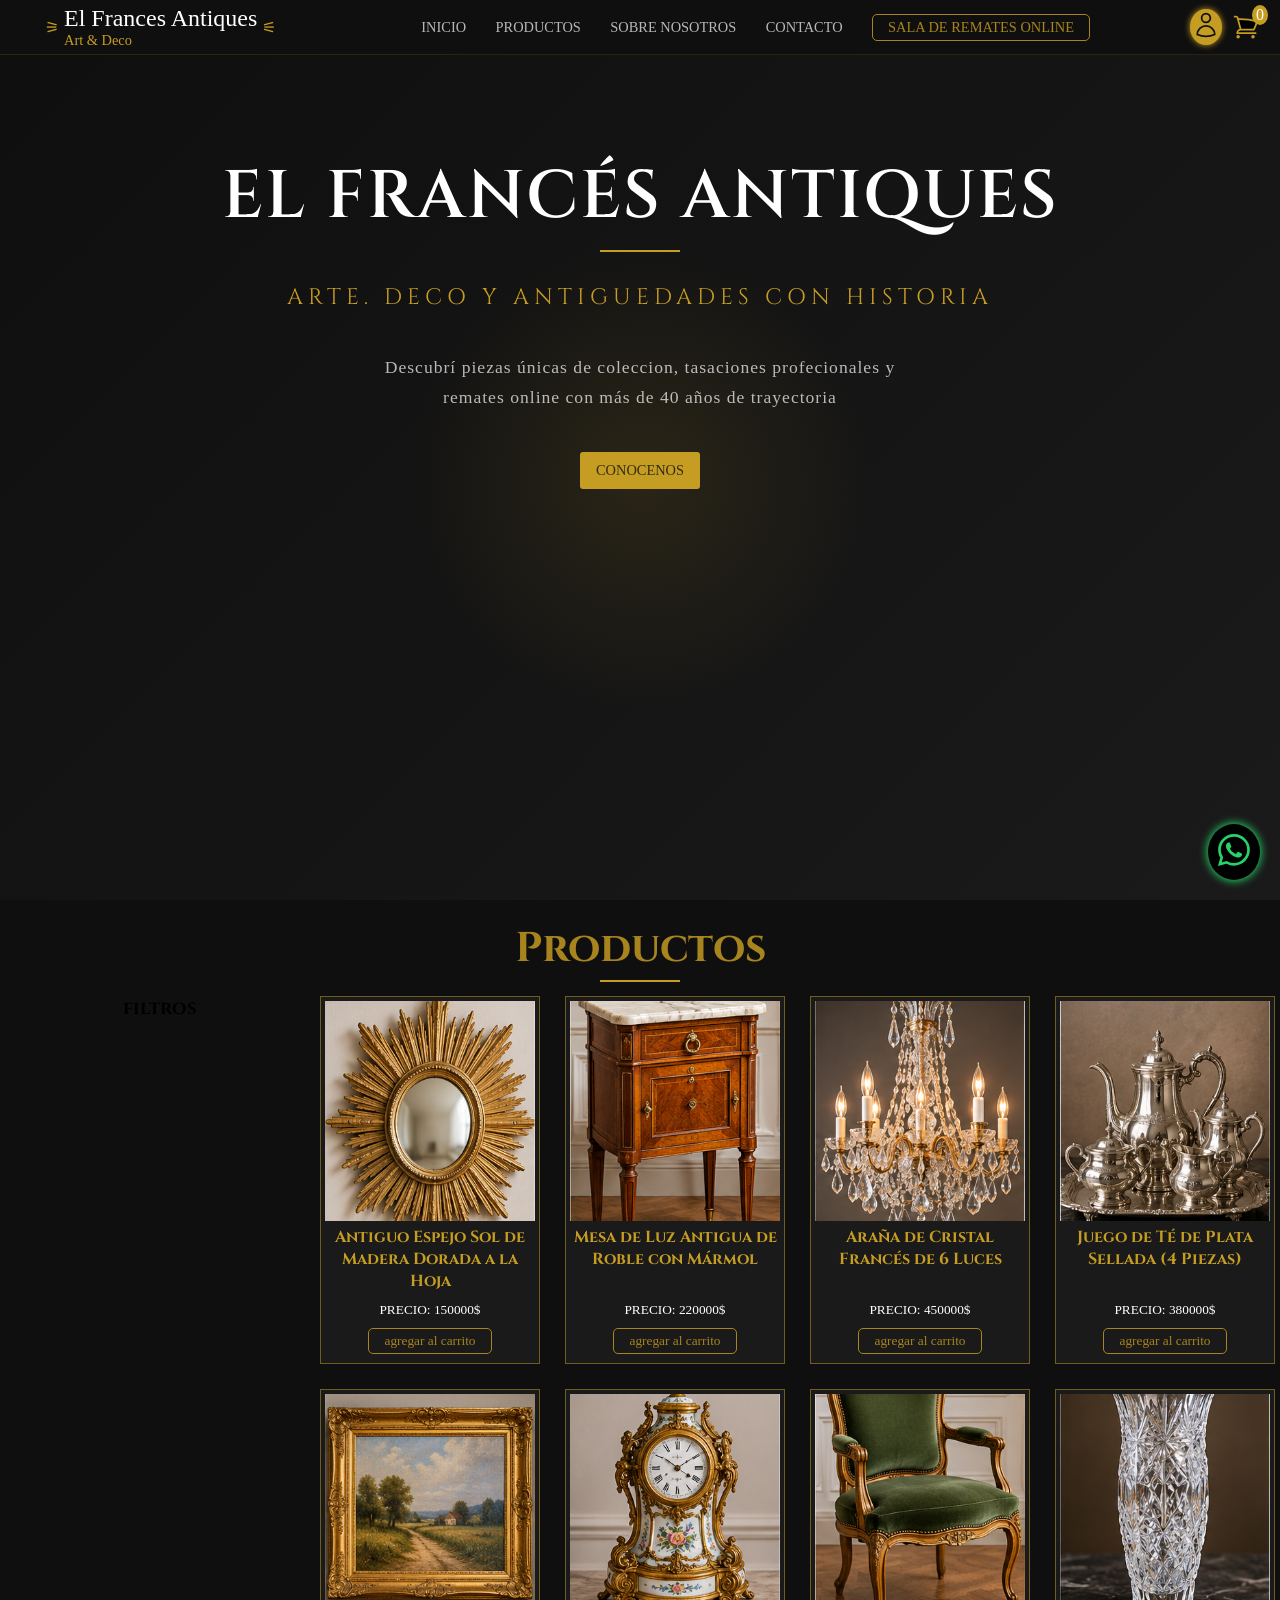
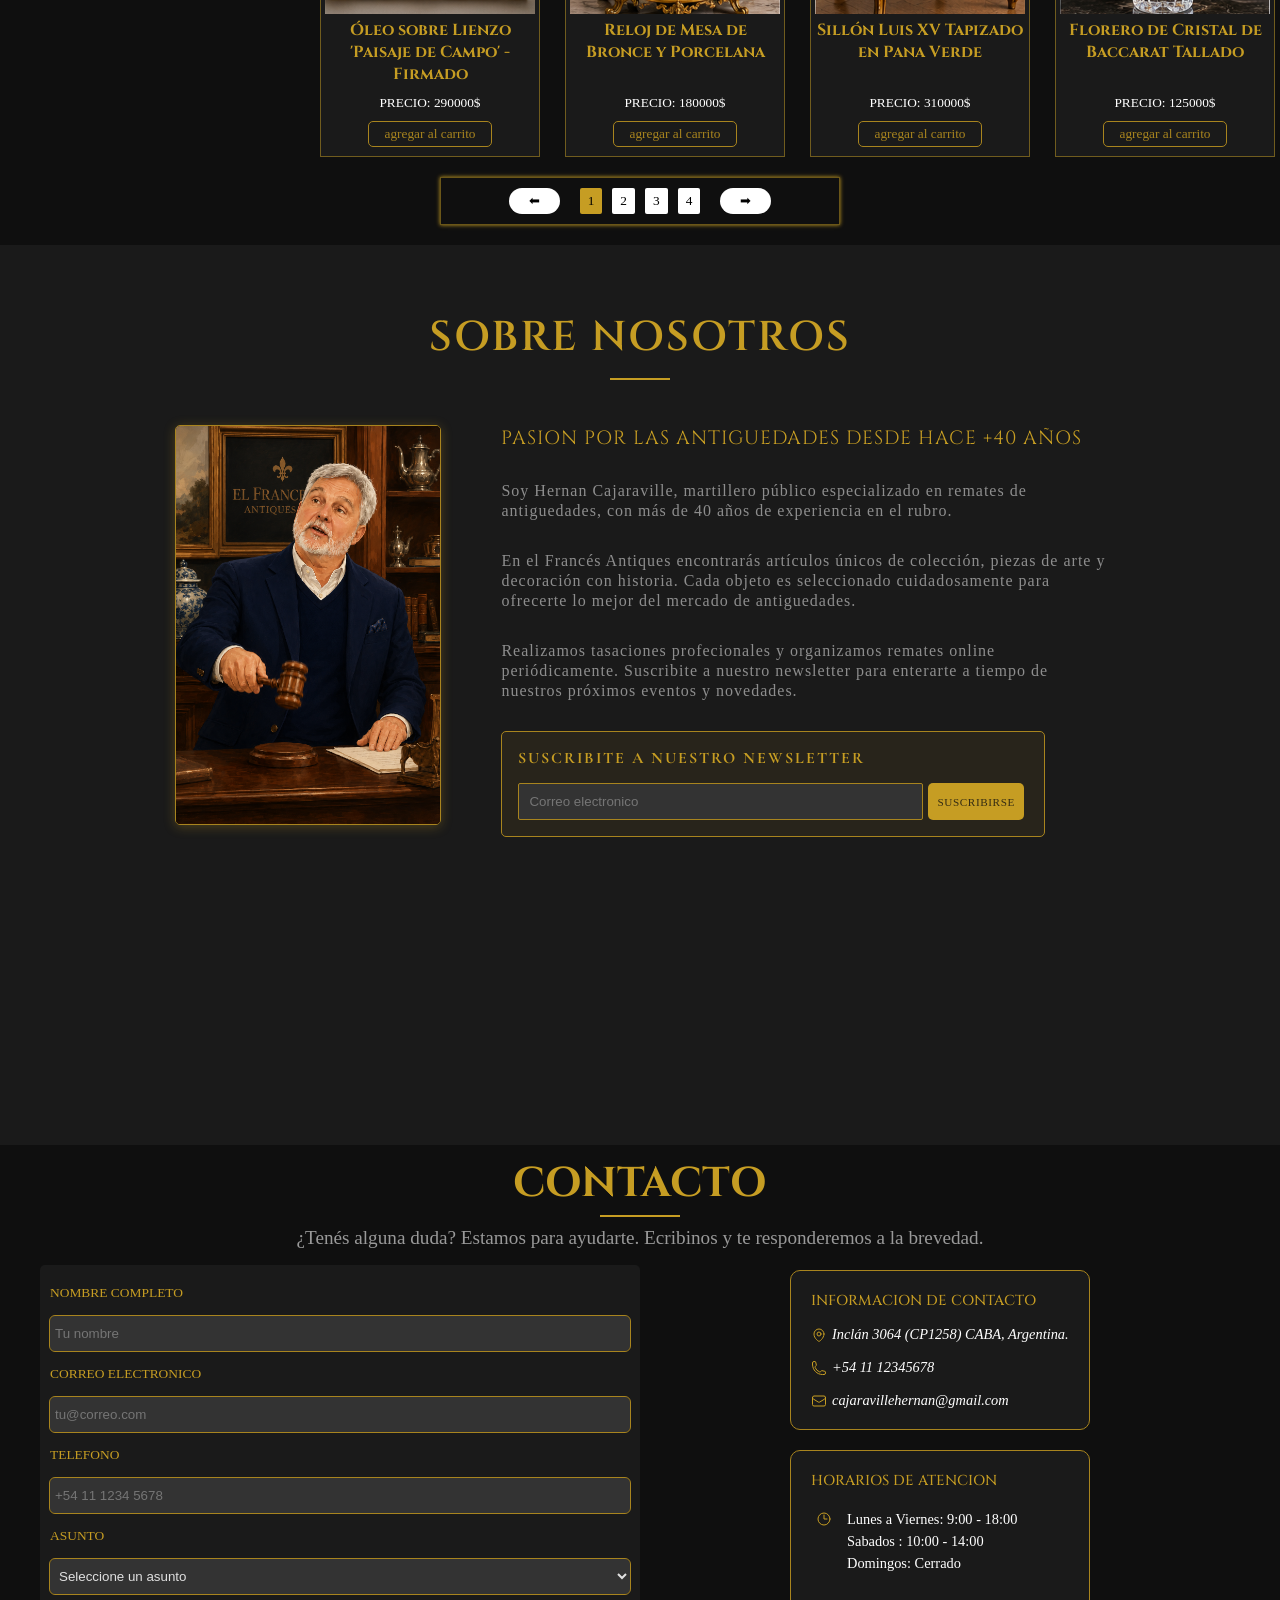
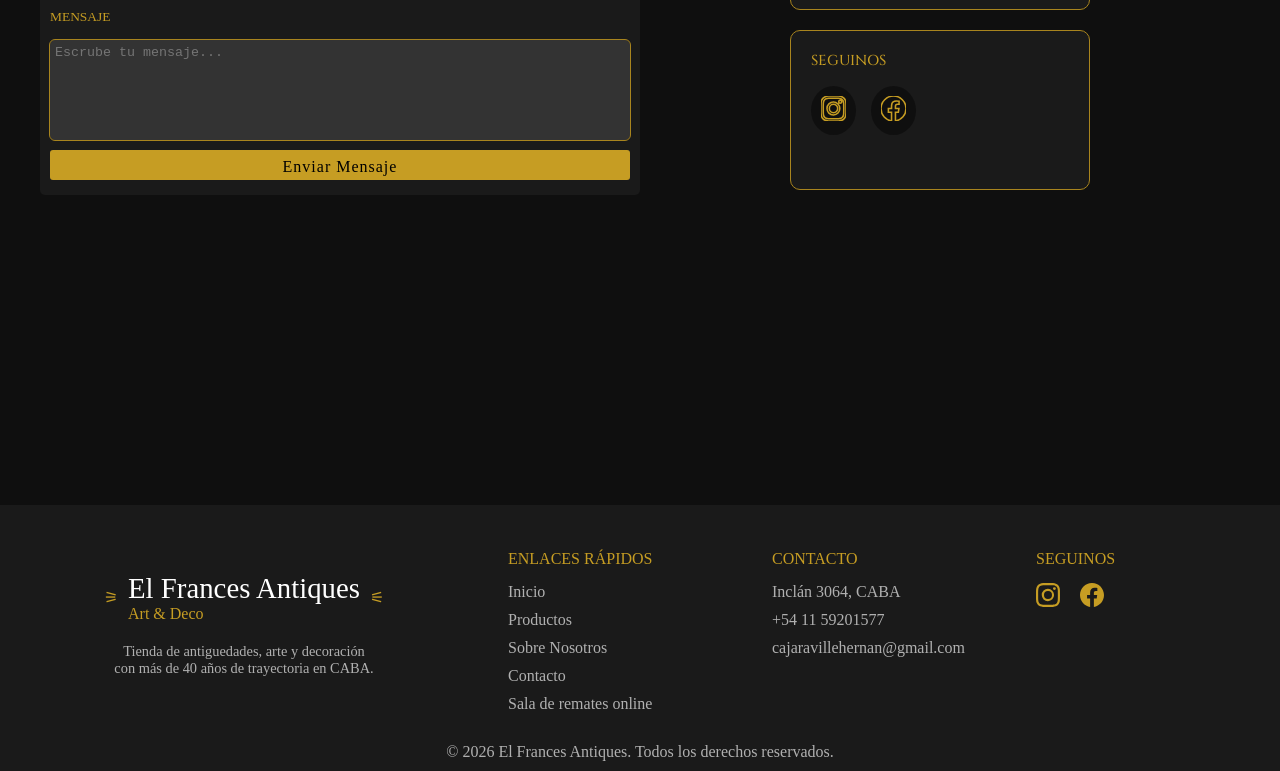
<file: index.html>
<!doctype html>
<html lang="es">

<head>
  <meta charset="UTF-8" />
  <meta name="viewport" content="width=device-width, initial-scale=1.0" />
  <link rel="icon" type="image/png" href="./img/faviconSubastas32x32.png">
  <link rel="stylesheet" href="./css/style.css" />
  <title>El Frances Antiques || Art & Deco</title>
</head>

<body>
  <header class="header-nav">
    <div class="header">
      <span class="header__logo-icon">&#9886;</span>
      <div class="header__logo-text">
        <a class="header_logo-link" href="">
          <span class="header__logo-title">El Frances Antiques</span>
          <span class="header__logo-subtitle">Art & Deco</span>
        </a>
      </div>
      <span class="header__logo-icon">&#9887;</span>
    </div>
    <nav class="navbar">
      <ul class="navbar__lista">
        <a href="#hero">
          <li class="navbar__link">INICIO</li>
        </a>
        <a href="#productos">
          <li class="navbar__link">PRODUCTOS</li>
        </a>
        <a href="#nosotros">
          <li class="navbar__link">SOBRE NOSOTROS</li>
        </a>
        <a href="#contacto">
          <li class="navbar__link">CONTACTO</li>
        </a>
        <a id="is-admin" class="is-admin" href="./pages/admin.html">
          <li class="navbar__link">ADMIN</li>
        </a>
        <a href="https://elfrancesantiques.com.ar/sistema/app_Login/" target="_blank" rel="noreferrer noopener">
          <li class="navbar__link navbar__link--remate">
            SALA DE REMATES ONLINE
          </li>
        </a>
      </ul>
    </nav>
    <div id="login"
      style="display: flex; flex-direction: column; align-items: center; justify-content: center; margin-right: 10px;">
      <div id="user_log-icon" title="iniciar sesion"
        style="background-color: #c69d23; border-radius: 50%; padding: 2px; box-shadow: 0 0 6px 0 #c69d23; cursor: pointer;">
        <svg xmlns="http://www.w3.org/2000/svg" fill="none" viewBox="0 0 24 24" width="28px" heigth="28px"
          stroke-width="1.5" stroke="#111111" class="size-6">
          <path stroke-linecap="round" stroke-linejoin="round"
            d="M15.75 6a3.75 3.75 0 1 1-7.5 0 3.75 3.75 0 0 1 7.5 0ZM4.501 20.118a7.5 7.5 0 0 1 14.998 0A17.933 17.933 0 0 1 12 21.75c-2.676 0-5.216-.584-7.499-1.632Z" />
        </svg>
      </div>
      <span id="user_name"
        style="text-transform: uppercase; font-size: 0.65rem; letter-spacing: 1.2px; color: #c69d23;"></span>
      <button class="btn__logOut is-logged" title="Cerrar Sesion">Cerrar Sesion</button>
    </div>
    <div
      style="position: relative; margin-right: 20px; display: flex; justify-content: center; align-items: center; cursor: pointer;">
      <svg xmlns="http://www.w3.org/2000/svg" fill="#000" viewBox="0 0 24 24" stroke-width="1.5" width="28px"
        heigth="28px" stroke="#c69d23" class="size-6">
        <path stroke-linecap="round" stroke-linejoin="round"
          d="M2.25 3h1.386c.51 0 .955.343 1.087.835l.383 1.437M7.5 14.25a3 3 0 0 0-3 3h15.75m-12.75-3h11.218c1.121-2.3 2.1-4.684 2.924-7.138a60.114 60.114 0 0 0-16.536-1.84M7.5 14.25 5.106 5.272M6 20.25a.75.75 0 1 1-1.5 0 .75.75 0 0 1 1.5 0Zm12.75 0a.75.75 0 1 1-1.5 0 .75.75 0 0 1 1.5 0Z" />
      </svg>
      <span id="cuantity__products"
        style="position: absolute; top: -8px; right: -8px; background-color: #c69d23; border-radius: 50%; padding: 1px 4px;">0</span>
    </div>
    <div class="header__menu-container">
      <svg xmlns="http://www.w3.org/2000/svg" fill="none" viewBox="0 0 24 24" stroke-width="1.5" height="25px"
        stroke="#c69d23" class="size-6">
        <path stroke-linecap="round" stroke-linejoin="round"
          d="M3.75 5.25h16.5m-16.5 4.5h16.5m-16.5 4.5h16.5m-16.5 4.5h16.5" />
      </svg>
    </div>
  </header>
  <main>
    <div id="log_contain" class="login__blur">
      <div class="login__modal">
        <form class="log__form" action="">
          <label class="log_title" for="log-email">Email</label>
          <input class="log__input" name="log-email" id="log-email" type="email" required>
          <label class="log_title" for="log-password">Contraseña</label>
          <input class="log__input" name="log-password" id="log-password" type="password" required>
          <button id="login_btn" class="log__btn" type="submit">iniciar sesion</button>
          <div style="text-align: center; margin-top: 10px; font-size: 0.8rem;">
            <span>Todavia no te registraste?</span>
            <a href="/index.html" style="color: #c69d23; text-decoration: underline; cursor: pointer;">Registrarse!</a>
          </div>
        </form>
      </div>
    </div>
    <aside class="logo__wpp">
      <a href="https://wa.me/+91150169566?text=Hola%20Hernan%20tengo%20una%20consulta!" target="_blank"
        rel="noopener noreferrer">
        <svg xmlns="http://www.w3.org/2000/svg" width="32" height="32" fill="#25D366" class="bi bi-whatsapp"
          viewBox="0 0 16 16">
          <path
            d="M13.601 2.326A7.85 7.85 0 0 0 7.994 0C3.627 0 .068 3.558.064 7.926c0 1.399.366 2.76 1.057 3.965L0 16l4.204-1.102a7.9 7.9 0 0 0 3.79.965h.004c4.368 0 7.926-3.558 7.93-7.93A7.9 7.9 0 0 0 13.6 2.326zM7.994 14.521a6.6 6.6 0 0 1-3.356-.92l-.24-.144-2.494.654.666-2.433-.156-.251a6.56 6.56 0 0 1-1.007-3.505c0-3.626 2.957-6.584 6.591-6.584a6.56 6.56 0 0 1 4.66 1.931 6.56 6.56 0 0 1 1.928 4.66c-.004 3.639-2.961 6.592-6.592 6.592m3.615-4.934c-.197-.099-1.17-.578-1.353-.646-.182-.065-.315-.099-.445.099-.133.197-.513.646-.627.775-.114.133-.232.148-.43.05-.197-.1-.836-.308-1.592-.985-.59-.525-.985-1.175-1.103-1.372-.114-.198-.011-.304.088-.403.087-.088.197-.232.296-.346.1-.114.133-.198.198-.33.065-.134.034-.248-.015-.347-.05-.099-.445-1.076-.612-1.47-.16-.389-.323-.335-.445-.34-.114-.007-.247-.007-.38-.007a.73.73 0 0 0-.529.247c-.182.198-.691.677-.691 1.654s.71 1.916.81 2.049c.098.133 1.394 2.132 3.383 2.992.47.205.84.326 1.129.418.475.152.904.129 1.246.08.38-.058 1.171-.48 1.338-.943.164-.464.164-.86.114-.943-.049-.084-.182-.133-.38-.232" />
        </svg>
      </a>
    </aside>
    <section id="hero" class="hero">
      <div>
        <h1 class="hero__title">EL FRANCÉS ANTIQUES</h1>
      </div>
      <h2 class="hero__sub-title">ARTE. DECO Y ANTIGUEDADES CON HISTORIA</h2>
      <div class="hero__parrafo-container">
        <p>Descubrí piezas únicas de coleccion, tasaciones profecionales y</p>
        <p>remates online con más de 40 años de trayectoria</p>
      </div>
      <a href="#nosotros">
        <button class="hero__btn">CONOCENOS</button>
      </a>
    </section>
    <section id="productos" class="section__productos">
      <h2 class="section__title">Productos</h2>
      <div class="container">
        <aside class="filtros">
          <div class="filtros__card">
            <h3>filtros</h3>
          </div>
        </aside>
        <div id="productos_container" class="productos__container">


        </div>
      </div>
      <div class="paginacion__container">
        <div class="paginacion">
          <button class="btn__paginacion" id="prev">⬅</button>
          <div class="btn__number-container" id="number__pagination">

          </div>
          <button class="btn__paginacion" id="next">➡</button>
        </div>
      </div>
    </section>
    <section id="nosotros" class="nosotros">
      <h2 class="nosotros__title">SOBRE NOSOTROS</h2>
      <div class="nosotros__article-img-contain">
        <article class="nosotros__article">
          <img class="nosotros__article-img" src="./img/Hernan_Cajaraville_IA.png"
            alt="Hernan Cajaraville - El Frances Antiques" />
        </article>
        <article class="nosotros__article-info-contain">
          <h3 class="nosotros__artice-info-title">
            PASION POR LAS ANTIGUEDADES DESDE HACE +40 AÑOS
          </h3>
          <div class="nosotros__parrafo-contain">
            <p>
              Soy Hernan Cajaraville, martillero público especializado en
              remates de
            </p>
            <p>
              antiguedades, con más de 40 años de experiencia en el rubro.
            </p>
          </div>
          <div class="nosotros__parrafo-contain">
            <p>
              En el Francés Antiques encontrarás artículos únicos de
              colección, piezas de arte y
            </p>
            <p>
              decoración con historia. Cada objeto es seleccionado
              cuidadosamente para
            </p>
            <p>ofrecerte lo mejor del mercado de antiguedades.</p>
          </div>
          <div class="nosotros__parrafo-contain">
            <p>
              Realizamos tasaciones profecionales y organizamos remates online
            </p>
            <p>
              periódicamente. Suscribite a nuestro newsletter para enterarte a
              tiempo de
            </p>
            <p>nuestros próximos eventos y novedades.</p>
          </div>
          <div class="nosotros-suscribite">
            <h4 class="nosotros-suscribite__title">
              SUSCRIBITE A NUESTRO NEWSLETTER
            </h4>
            <form class="nosotros-suscribite--form">
              <input type="text" name="catalogo" id="catalogo" placeholder="Correo electronico" />
              <button class="nosotros__form-btn" type="submit">
                SUSCRIBIRSE
              </button>
            </form>
          </div>
        </article>
      </div>
    </section>
    <section id="contacto" class="section__contacto">
      <header class="section__contacto-header">
        <h2 class="section__contacto-title">CONTACTO</h2>
        <p class="section__contacto-parrafo">
          ¿Tenés alguna duda? Estamos para ayudarte. Ecribinos y te
          responderemos a la brevedad.</p>
      </header>
      <div class="section__form-container">
        <form class="section__form" action="">
          <label class="section__label" for="nombre">Nombre Completo</label>
          <input class="section__input" id="nombre" name="nombre" type="text" placeholder="Tu nombre" />
          <label class="section__label" for="email">Correo Electronico</label>
          <input class="section__input" id="email" name="email" type="email" placeholder="tu@correo.com" />
          <label class="section__label" for="telefono">Telefono</label>
          <input class="section__input" id="telefono" form="telefono" type="tel" placeholder="+54 11 1234 5678" />
          <label class="section__label" for="asunto">Asunto</label>
          <select class="section__input section__input--select" name="asunto" id="asunto">
            <option value="na" selected hidden>Seleccione un asunto</option>
            <option value="tasacion">tasacion</option>
            <option value="producto">producto</option>
            <option value="otra">otra</option>
          </select>
          <label class="section__label" for="mensaje">Mensaje</label>
          <textarea class="section__input section__input--textarea" name="mensaje" id="mensaje"
            placeholder="Escrube tu mensaje..."></textarea>
          <button class="section__btn">Enviar Mensaje</button>
        </form>
        <article class="section__article">
          <div class="section__card">
            <h3 class="section__card-title">INFORMACION DE CONTACTO</h3>
            <div class="section__card-info">
              <svg xmlns="http://www.w3.org/2000/svg" fill="none" viewBox="0 0 24 24" stroke-width="1.5"
                stroke="currentColor" class="size-6">
                <path stroke-linecap="round" stroke-linejoin="round" d="M15 10.5a3 3 0 1 1-6 0 3 3 0 0 1 6 0Z" />
                <path stroke-linecap="round" stroke-linejoin="round"
                  d="M19.5 10.5c0 7.142-7.5 11.25-7.5 11.25S4.5 17.642 4.5 10.5a7.5 7.5 0 1 1 15 0Z" />
              </svg>
              <address>
                <a href=""> Inclán 3064 (CP1258) CABA, Argentina. </a>
              </address>
            </div>
            <div class="section__card-info">
              <svg xmlns="http://www.w3.org/2000/svg" fill="none" viewBox="0 0 24 24" stroke-width="1.5"
                stroke="currentColor" class="size-6">
                <path stroke-linecap="round" stroke-linejoin="round"
                  d="M2.25 6.75c0 8.284 6.716 15 15 15h2.25a2.25 2.25 0 0 0 2.25-2.25v-1.372c0-.516-.351-.966-.852-1.091l-4.423-1.106c-.44-.11-.902.055-1.173.417l-.97 1.293c-.282.376-.769.542-1.21.38a12.035 12.035 0 0 1-7.143-7.143c-.162-.441.004-.928.38-1.21l1.293-.97c.363-.271.527-.734.417-1.173L6.963 3.102a1.125 1.125 0 0 0-1.091-.852H4.5A2.25 2.25 0 0 0 2.25 4.5v2.25Z" />
              </svg>
              <address>
                <a href=""> +54 11 12345678 </a>
              </address>
            </div>
            <div class="section__card-info">
              <svg xmlns="http://www.w3.org/2000/svg" fill="none" viewBox="0 0 24 24" stroke-width="1.5"
                stroke="currentColor" class="size-6">
                <path stroke-linecap="round" stroke-linejoin="round"
                  d="M21.75 6.75v10.5a2.25 2.25 0 0 1-2.25 2.25h-15a2.25 2.25 0 0 1-2.25-2.25V6.75m19.5 0A2.25 2.25 0 0 0 19.5 4.5h-15a2.25 2.25 0 0 0-2.25 2.25m19.5 0v.243a2.25 2.25 0 0 1-1.07 1.916l-7.5 4.615a2.25 2.25 0 0 1-2.36 0L3.32 8.91a2.25 2.25 0 0 1-1.07-1.916V6.75" />
              </svg>
              <address>
                <a href=""> cajaravillehernan@gmail.com </a>
              </address>
            </div>
          </div>
          <div class="section__card">
            <h3 class="section__card-title">HORARIOS DE ATENCION</h3>
            <div class="section__card-info section__card-info--horarios">
              <svg xmlns="http://www.w3.org/2000/svg" fill="none" viewBox="0 0 24 24" stroke-width="1.5"
                stroke="currentColor" class="size-6">
                <path stroke-linecap="round" stroke-linejoin="round"
                  d="M12 6v6h4.5m4.5 0a9 9 0 1 1-18 0 9 9 0 0 1 18 0Z" />
              </svg>
              <div>
                <p>Lunes a Viernes: 9:00 - 18:00</p>
                <p>Sabados : 10:00 - 14:00</p>
                <p>Domingos: Cerrado</p>
              </div>
            </div>
          </div>
          <div class="section__card">
            <h3 class="section__card-title">SEGUINOS</h3>
            <div class="section__card-info section__card-info--redes ">
              <div class="section__card-img">
                <a href="https://www.instagram.com/elfrancesantiques" target="_blank" rel="noopener">
                  <svg xmlns="http://www.w3.org/2000/svg" width="16" height="16" fill="none" class="bi bi-instagram"
                    viewBox="0 0 16 16">
                    <path
                      d="M8 0C5.829 0 5.556.01 4.703.048 3.85.088 3.269.222 2.76.42a3.9 3.9 0 0 0-1.417.923A3.9 3.9 0 0 0 .42 2.76C.222 3.268.087 3.85.048 4.7.01 5.555 0 5.827 0 8.001c0 2.172.01 2.444.048 3.297.04.852.174 1.433.372 1.942.205.526.478.972.923 1.417.444.445.89.719 1.416.923.51.198 1.09.333 1.942.372C5.555 15.99 5.827 16 8 16s2.444-.01 3.298-.048c.851-.04 1.434-.174 1.943-.372a3.9 3.9 0 0 0 1.416-.923c.445-.445.718-.891.923-1.417.197-.509.332-1.09.372-1.942C15.99 10.445 16 10.173 16 8s-.01-2.445-.048-3.299c-.04-.851-.175-1.433-.372-1.941a3.9 3.9 0 0 0-.923-1.417A3.9 3.9 0 0 0 13.24.42c-.51-.198-1.092-.333-1.943-.372C10.443.01 10.172 0 7.998 0zm-.717 1.442h.718c2.136 0 2.389.007 3.232.046.78.035 1.204.166 1.486.275.373.145.64.319.92.599s.453.546.598.92c.11.281.24.705.275 1.485.039.843.047 1.096.047 3.231s-.008 2.389-.047 3.232c-.035.78-.166 1.203-.275 1.485a2.5 2.5 0 0 1-.599.919c-.28.28-.546.453-.92.598-.28.11-.704.24-1.485.276-.843.038-1.096.047-3.232.047s-2.39-.009-3.233-.047c-.78-.036-1.203-.166-1.485-.276a2.5 2.5 0 0 1-.92-.598 2.5 2.5 0 0 1-.6-.92c-.109-.281-.24-.705-.275-1.485-.038-.843-.046-1.096-.046-3.233s.008-2.388.046-3.231c.036-.78.166-1.204.276-1.486.145-.373.319-.64.599-.92s.546-.453.92-.598c.282-.11.705-.24 1.485-.276.738-.034 1.024-.044 2.515-.045zm4.988 1.328a.96.96 0 1 0 0 1.92.96.96 0 0 0 0-1.92m-4.27 1.122a4.109 4.109 0 1 0 0 8.217 4.109 4.109 0 0 0 0-8.217m0 1.441a2.667 2.667 0 1 1 0 5.334 2.667 2.667 0 0 1 0-5.334" />
                  </svg>
                </a>
              </div>
              <div class="section__card-img">
                <a href="https://www.facebook.com/elfrancesantiques" target="_blank" rel="noopener">
                  <svg xmlns="http://www.w3.org/2000/svg" width="16" height="16" fill="none" class="bi bi-facebook"
                    viewBox="0 0 16 16">
                    <path
                      d="M16 8.049c0-4.446-3.582-8.05-8-8.05C3.58 0-.002 3.603-.002 8.05c0 4.017 2.926 7.347 6.75 7.951v-5.625h-2.03V8.05H6.75V6.275c0-2.017 1.195-3.131 3.022-3.131.876 0 1.791.157 1.791.157v1.98h-1.009c-.993 0-1.303.621-1.303 1.258v1.51h2.218l-.354 2.326H9.25V16c3.824-.604 6.75-3.934 6.75-7.951" />
                  </svg>
                </a>
              </div>
            </div>
          </div>
        </article>
      </div>
    </section>
  </main>
  <footer>
    <div class="footer__container">
      <div class="footer footer__colum">
        <div class="footer__logo-text">
          <span class="footer__logo-icon">&#9886;</span>
          <a class="footer_logo-link" href="">
            <p class="footer__logo-title">El Frances Antiques</p>
            <span class="footer__logo-subtitle">Art & Deco</span>
          </a>
          <span class="footer__logo-icon">&#9887;</span>
        </div>
        <p class="footer__icon-parrafo">Tienda de antiguedades, arte y decoración con más de 40 años de trayectoria en
          CABA.</p>
      </div>
      <div class="footer__colum footer__enlances-container">
        <span class="footer__enlaces-title footer__title">Enlaces rápidos</span>
        <ul class="footer__enlaces">
          <li class="footer__list-link"><a href="./index.html">Inicio</a></li>
          <li class="footer__list-link"><a href="#productos">Productos</a></li>
          <li class="footer__list-link"><a href="#nosotros">Sobre Nosotros</a></li>
          <li class="footer__list-link"><a href="#contacto">Contacto</a></li>
          <li class="footer__list-link"><a href="https://elfrancesantiques.com.ar/sistema/app_Login/"
              target="_blank">Sala de remates online</a></li>
        </ul>
      </div>
      <div class="footer__colum">
        <span class="footer__contacto-title footer__title">Contacto</span>
        <div class="footer__ubicacion">
          <span>Inclán 3064, CABA </span>
          <span>+54 11 59201577 </span>
          <span>cajaravillehernan@gmail.com </span>
        </div>
      </div>
      <div class="footer__colum">
        <span class="footer__title">Seguinos</span>
        <div class="footer__icon-container">
          <div class="footer__icon">
            <a href="https://www.instagram.com/elfrancesantiques" target="_blank" rel="noopener">
              <svg xmlns="http://www.w3.org/2000/svg" width="24" height="24" fill="none" class="bi bi-instagram"
                viewBox="0 0 16 16">
                <path
                  d="M8 0C5.829 0 5.556.01 4.703.048 3.85.088 3.269.222 2.76.42a3.9 3.9 0 0 0-1.417.923A3.9 3.9 0 0 0 .42 2.76C.222 3.268.087 3.85.048 4.7.01 5.555 0 5.827 0 8.001c0 2.172.01 2.444.048 3.297.04.852.174 1.433.372 1.942.205.526.478.972.923 1.417.444.445.89.719 1.416.923.51.198 1.09.333 1.942.372C5.555 15.99 5.827 16 8 16s2.444-.01 3.298-.048c.851-.04 1.434-.174 1.943-.372a3.9 3.9 0 0 0 1.416-.923c.445-.445.718-.891.923-1.417.197-.509.332-1.09.372-1.942C15.99 10.445 16 10.173 16 8s-.01-2.445-.048-3.299c-.04-.851-.175-1.433-.372-1.941a3.9 3.9 0 0 0-.923-1.417A3.9 3.9 0 0 0 13.24.42c-.51-.198-1.092-.333-1.943-.372C10.443.01 10.172 0 7.998 0zm-.717 1.442h.718c2.136 0 2.389.007 3.232.046.78.035 1.204.166 1.486.275.373.145.64.319.92.599s.453.546.598.92c.11.281.24.705.275 1.485.039.843.047 1.096.047 3.231s-.008 2.389-.047 3.232c-.035.78-.166 1.203-.275 1.485a2.5 2.5 0 0 1-.599.919c-.28.28-.546.453-.92.598-.28.11-.704.24-1.485.276-.843.038-1.096.047-3.232.047s-2.39-.009-3.233-.047c-.78-.036-1.203-.166-1.485-.276a2.5 2.5 0 0 1-.92-.598 2.5 2.5 0 0 1-.6-.92c-.109-.281-.24-.705-.275-1.485-.038-.843-.046-1.096-.046-3.233s.008-2.388.046-3.231c.036-.78.166-1.204.276-1.486.145-.373.319-.64.599-.92s.546-.453.92-.598c.282-.11.705-.24 1.485-.276.738-.034 1.024-.044 2.515-.045zm4.988 1.328a.96.96 0 1 0 0 1.92.96.96 0 0 0 0-1.92m-4.27 1.122a4.109 4.109 0 1 0 0 8.217 4.109 4.109 0 0 0 0-8.217m0 1.441a2.667 2.667 0 1 1 0 5.334 2.667 2.667 0 0 1 0-5.334" />
              </svg>
            </a>
          </div>
          <div class="footer__icon">
            <a href="https://www.facebook.com/elfrancesantiques" target="_blank" rel="noopener">
              <svg xmlns="http://www.w3.org/2000/svg" width="24" height="24" fill="none" class="bi bi-facebook"
                viewBox="0 0 16 16">
                <path
                  d="M16 8.049c0-4.446-3.582-8.05-8-8.05C3.58 0-.002 3.603-.002 8.05c0 4.017 2.926 7.347 6.75 7.951v-5.625h-2.03V8.05H6.75V6.275c0-2.017 1.195-3.131 3.022-3.131.876 0 1.791.157 1.791.157v1.98h-1.009c-.993 0-1.303.621-1.303 1.258v1.51h2.218l-.354 2.326H9.25V16c3.824-.604 6.75-3.934 6.75-7.951" />
              </svg>
            </a>
          </div>
        </div>
      </div>
    </div>
    <div>
      <p style="margin-top: 30px; text-align: center;color: #ffffffa8; padding-bottom: 10px;">© 2026
        El Frances Antiques. Todos los derechos
        reservados.</p>
    </div>
  </footer>
</body>
<script type="module" src="./js/main.js"></script>
<script type="module" src="./js/scroll.js"></script>
<script type="module" src="./js/cart/cart.js"></script>
<script type="module" src="./js/login/login.js"></script>

</html>
</file>
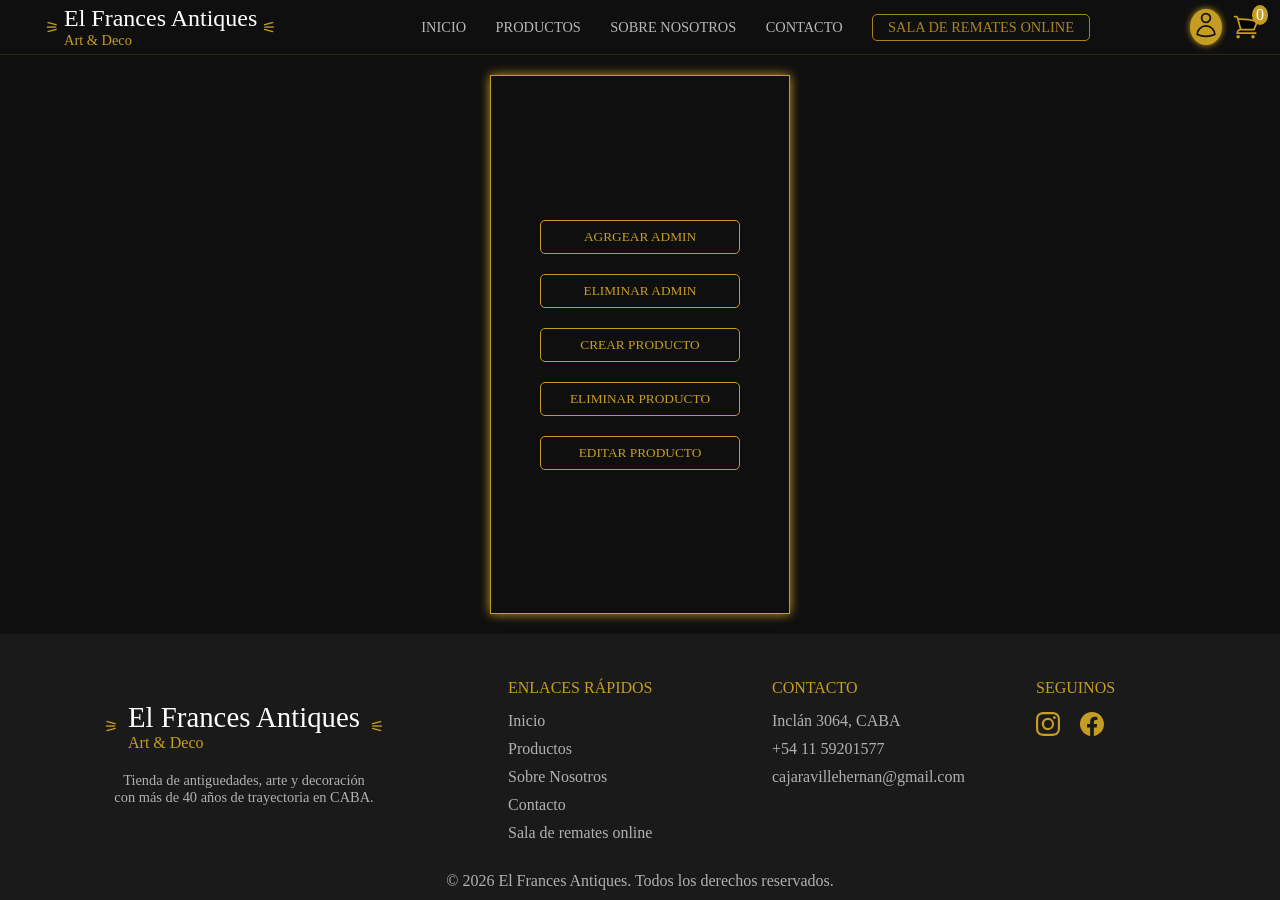
<file: pages/admin.html>
<!DOCTYPE html>
<html lang="en">

<head>
    <meta charset="UTF-8">
    <meta name="viewport" content="width=device-width, initial-scale=1.0">
    <link rel="icon" type="image/png" href="../img/faviconSubastas32x32.png">
    <link rel="stylesheet" href="../css/style.css">
    <link rel="stylesheet" href="../css/admin.css">
    <title>El Frances Antiques || Art & Deco - Panel Del Admin</title>
</head>

<body>
    <header class="header-nav">
        <div class="header">
            <span class="header__logo-icon">&#9886;</span>
            <div class="header__logo-text">
                <a class="header_logo-link" href="">
                    <span class="header__logo-title">El Frances Antiques</span>
                    <span class="header__logo-subtitle">Art & Deco</span>
                </a>
            </div>
            <span class="header__logo-icon">&#9887;</span>
        </div>
        <nav class="navbar">
            <ul class="navbar__lista">
                <a href="../index.html">
                    <li class="navbar__link">INICIO</li>
                </a>
                <a href="../index.html#productos">
                    <li class="navbar__link">PRODUCTOS</li>
                </a>
                <a href="../index.html#nosotros">
                    <li class="navbar__link">SOBRE NOSOTROS</li>
                </a>
                <a href="../index.html#contacto">
                    <li class="navbar__link">CONTACTO</li>
                </a>
                <a href="https://elfrancesantiques.com.ar/sistema/app_Login/" target="_blank" rel="noreferrer noopener">
                    <li class="navbar__link navbar__link--remate">
                        SALA DE REMATES ONLINE
                    </li>
                </a>
            </ul>
        </nav>
        <div id="login"
            style="display: flex; flex-direction: column; align-items: center; justify-content: center; margin-right: 10px;">
            <div id="user_log-icon" title="iniciar sesion"
                style="background-color: #c69d23; border-radius: 50%; padding: 2px; box-shadow: 0 0 6px 0 #c69d23; cursor: pointer;">
                <svg xmlns="http://www.w3.org/2000/svg" fill="none" viewBox="0 0 24 24" width="28px" heigth="28px"
                    stroke-width="1.5" stroke="#111111" class="size-6">
                    <path stroke-linecap="round" stroke-linejoin="round"
                        d="M15.75 6a3.75 3.75 0 1 1-7.5 0 3.75 3.75 0 0 1 7.5 0ZM4.501 20.118a7.5 7.5 0 0 1 14.998 0A17.933 17.933 0 0 1 12 21.75c-2.676 0-5.216-.584-7.499-1.632Z" />
                </svg>
            </div>
            <span id="user_name"
                style="text-transform: uppercase; font-size: 0.65rem; letter-spacing: 1.2px; color: #c69d23;"></span>
            <button class="btn__logOut is-logged" title="Cerrar Sesion">Cerrar Sesion</button>
        </div>
        <div
            style="position: relative; margin-right: 20px; display: flex; justify-content: center; align-items: center; cursor: pointer;">
            <svg xmlns="http://www.w3.org/2000/svg" fill="#000" viewBox="0 0 24 24" stroke-width="1.5" width="28px"
                heigth="28px" stroke="#c69d23" class="size-6">
                <path stroke-linecap="round" stroke-linejoin="round"
                    d="M2.25 3h1.386c.51 0 .955.343 1.087.835l.383 1.437M7.5 14.25a3 3 0 0 0-3 3h15.75m-12.75-3h11.218c1.121-2.3 2.1-4.684 2.924-7.138a60.114 60.114 0 0 0-16.536-1.84M7.5 14.25 5.106 5.272M6 20.25a.75.75 0 1 1-1.5 0 .75.75 0 0 1 1.5 0Zm12.75 0a.75.75 0 1 1-1.5 0 .75.75 0 0 1 1.5 0Z" />
            </svg>
            <span id="cuantity__products"
                style="position: absolute; top: -8px; right: -8px; background-color: #c69d23; border-radius: 50%; padding: 1px 4px;">0</span>
        </div>
        <div class="header__menu-container">
            <svg xmlns="http://www.w3.org/2000/svg" fill="none" viewBox="0 0 24 24" stroke-width="1.5" height="25px"
                stroke="#c69d23" class="size-6">
                <path stroke-linecap="round" stroke-linejoin="round"
                    d="M3.75 5.25h16.5m-16.5 4.5h16.5m-16.5 4.5h16.5m-16.5 4.5h16.5" />
            </svg>
        </div>
    </header>
    <main class="admin__main">
        <div id="log_contain" class="login__blur">
            <div class="login__modal">
                <form class="log__form" action="">
                    <label class="log_title" for="log-email">Email</label>
                    <input class="log__input" name="log-email" id="log-email" type="email" required>
                    <label class="log_title" for="log-password">Contraseña</label>
                    <input class="log__input" name="log-password" id="log-password" type="password" required>
                    <button id="login_btn" class="log__btn" type="submit">iniciar sesion</button>
                    <div style="text-align: center; margin-top: 10px; font-size: 0.8rem;">
                        <span>Todavia no te registraste?</span>
                        <a href="/index.html"
                            style="color: #c69d23; text-decoration: underline; cursor: pointer;">Registrarse!</a>
                    </div>
                </form>
            </div>
        </div>
        <section class="panel__admin">
            <div class="admin__options">
                <button class="admin__btn"><a href="./admin/agregarAdmin">Agrgear Admin</a></button>
                <button class="admin__btn"><a href="./admin/eliminarAdmin">Eliminar Admin</a></button>
                <button class="admin__btn"><a href="./admin/crearProducto.html">Crear Producto</a></button>
                <button class="admin__btn"><a href="./admin/eliminarProducto.html">Eliminar Producto</a></button>
                <button class="admin__btn"><a href="./admin/editarProducto.html">Editar Producto</a></button>
            </div>
        </section>
    </main>
    <footer>
        <div class="footer__container">
            <div class="footer footer__colum">
                <div class="footer__logo-text">
                    <span class="footer__logo-icon">&#9886;</span>
                    <a class="footer_logo-link" href="">
                        <p class="footer__logo-title">El Frances Antiques</p>
                        <span class="footer__logo-subtitle">Art & Deco</span>
                    </a>
                    <span class="footer__logo-icon">&#9887;</span>
                </div>
                <p class="footer__icon-parrafo">Tienda de antiguedades, arte y decoración con más de 40 años de
                    trayectoria en
                    CABA.</p>
            </div>
            <div class="footer__colum footer__enlances-container">
                <span class="footer__enlaces-title footer__title">Enlaces rápidos</span>
                <ul class="footer__enlaces">
                    <li class="footer__list-link"><a href="../index.html">Inicio</a></li>
                    <li class="footer__list-link"><a href="../index.html#productos">Productos</a></li>
                    <li class="footer__list-link"><a href="../index.html#nosotros">Sobre Nosotros</a></li>
                    <li class="footer__list-link"><a href="../index.html#contacto">Contacto</a></li>
                    <li class="footer__list-link"><a href="https://elfrancesantiques.com.ar/sistema/app_Login/"
                            target="_blank">Sala de remates online</a></li>
                </ul>
            </div>
            <div class="footer__colum">
                <span class="footer__contacto-title footer__title">Contacto</span>
                <div class="footer__ubicacion">
                    <span>Inclán 3064, CABA </span>
                    <span>+54 11 59201577 </span>
                    <span>cajaravillehernan@gmail.com </span>
                </div>
            </div>
            <div class="footer__colum">
                <span class="footer__title">Seguinos</span>
                <div class="footer__icon-container">
                    <div class="footer__icon">
                        <a href="https://www.instagram.com/elfrancesantiques" target="_blank" rel="noopener">
                            <svg xmlns="http://www.w3.org/2000/svg" width="24" height="24" fill="none"
                                class="bi bi-instagram" viewBox="0 0 16 16">
                                <path
                                    d="M8 0C5.829 0 5.556.01 4.703.048 3.85.088 3.269.222 2.76.42a3.9 3.9 0 0 0-1.417.923A3.9 3.9 0 0 0 .42 2.76C.222 3.268.087 3.85.048 4.7.01 5.555 0 5.827 0 8.001c0 2.172.01 2.444.048 3.297.04.852.174 1.433.372 1.942.205.526.478.972.923 1.417.444.445.89.719 1.416.923.51.198 1.09.333 1.942.372C5.555 15.99 5.827 16 8 16s2.444-.01 3.298-.048c.851-.04 1.434-.174 1.943-.372a3.9 3.9 0 0 0 1.416-.923c.445-.445.718-.891.923-1.417.197-.509.332-1.09.372-1.942C15.99 10.445 16 10.173 16 8s-.01-2.445-.048-3.299c-.04-.851-.175-1.433-.372-1.941a3.9 3.9 0 0 0-.923-1.417A3.9 3.9 0 0 0 13.24.42c-.51-.198-1.092-.333-1.943-.372C10.443.01 10.172 0 7.998 0zm-.717 1.442h.718c2.136 0 2.389.007 3.232.046.78.035 1.204.166 1.486.275.373.145.64.319.92.599s.453.546.598.92c.11.281.24.705.275 1.485.039.843.047 1.096.047 3.231s-.008 2.389-.047 3.232c-.035.78-.166 1.203-.275 1.485a2.5 2.5 0 0 1-.599.919c-.28.28-.546.453-.92.598-.28.11-.704.24-1.485.276-.843.038-1.096.047-3.232.047s-2.39-.009-3.233-.047c-.78-.036-1.203-.166-1.485-.276a2.5 2.5 0 0 1-.92-.598 2.5 2.5 0 0 1-.6-.92c-.109-.281-.24-.705-.275-1.485-.038-.843-.046-1.096-.046-3.233s.008-2.388.046-3.231c.036-.78.166-1.204.276-1.486.145-.373.319-.64.599-.92s.546-.453.92-.598c.282-.11.705-.24 1.485-.276.738-.034 1.024-.044 2.515-.045zm4.988 1.328a.96.96 0 1 0 0 1.92.96.96 0 0 0 0-1.92m-4.27 1.122a4.109 4.109 0 1 0 0 8.217 4.109 4.109 0 0 0 0-8.217m0 1.441a2.667 2.667 0 1 1 0 5.334 2.667 2.667 0 0 1 0-5.334" />
                            </svg>
                        </a>
                    </div>
                    <div class="footer__icon">
                        <a href="https://www.facebook.com/elfrancesantiques" target="_blank" rel="noopener">
                            <svg xmlns="http://www.w3.org/2000/svg" width="24" height="24" fill="none"
                                class="bi bi-facebook" viewBox="0 0 16 16">
                                <path
                                    d="M16 8.049c0-4.446-3.582-8.05-8-8.05C3.58 0-.002 3.603-.002 8.05c0 4.017 2.926 7.347 6.75 7.951v-5.625h-2.03V8.05H6.75V6.275c0-2.017 1.195-3.131 3.022-3.131.876 0 1.791.157 1.791.157v1.98h-1.009c-.993 0-1.303.621-1.303 1.258v1.51h2.218l-.354 2.326H9.25V16c3.824-.604 6.75-3.934 6.75-7.951" />
                            </svg>
                        </a>
                    </div>
                </div>
            </div>
        </div>
        <div>
            <p style="margin-top: 30px; text-align: center;color: #ffffffa8; padding-bottom: 10px;">© 2026
                El Frances Antiques. Todos los derechos
                reservados.</p>
        </div>
    </footer>
</body>
<script type="module" src="../js/admin/mainAdmin.js"></script>
<script type="module" src="../js/cart/cart.js"></script>
<script type="module" src="../js/login/login.js"></script>

</html>
</file>
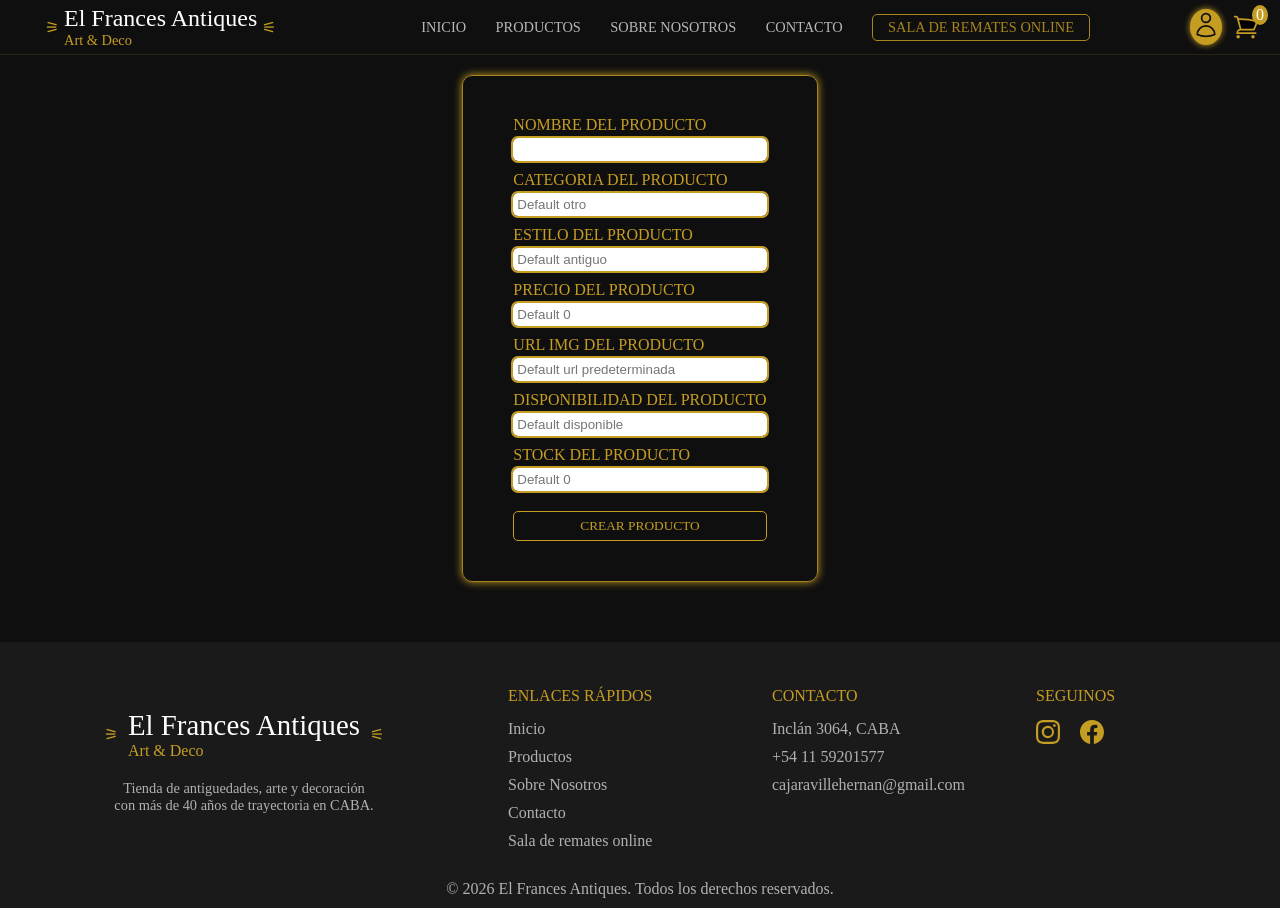
<file: pages/admin/crearProducto.html>
<!DOCTYPE html>
<html lang="en">

<head>
    <meta charset="UTF-8">
    <meta name="viewport" content="width=device-width, initial-scale=1.0">
    <link rel="icon" type="image/png" href="../../img/faviconSubastas32x32.png">
    <link rel="stylesheet" href="../../css/style.css">
    <link rel="stylesheet" href="../../css/crearProducto.css">
    <title>El Frances Antiques || Art & Deco | Admin - Crear Producto</title>
</head>

<body>
    <header class="header-nav">
        <div class="header">
            <span class="header__logo-icon">&#9886;</span>
            <div class="header__logo-text">
                <a class="header_logo-link" href="">
                    <span class="header__logo-title">El Frances Antiques</span>
                    <span class="header__logo-subtitle">Art & Deco</span>
                </a>
            </div>
            <span class="header__logo-icon">&#9887;</span>
        </div>
        <nav class="navbar">
            <ul class="navbar__lista">
                <a href="../../index.html">
                    <li class="navbar__link">INICIO</li>
                </a>
                <a href="../../index.html#productos">
                    <li class="navbar__link">PRODUCTOS</li>
                </a>
                <a href="../../index.html#nosotros">
                    <li class="navbar__link">SOBRE NOSOTROS</li>
                </a>
                <a href="../../index.html#contacto">
                    <li class="navbar__link">CONTACTO</li>
                </a>
                <a id="is-admin" class="is-admin" href="../admin.html">
                    <li class="navbar__link">ADMIN</li>
                </a>
                <a href="https://elfrancesantiques.com.ar/sistema/app_Login/" target="_blank" rel="noreferrer noopener">
                    <li class="navbar__link navbar__link--remate">
                        SALA DE REMATES ONLINE
                    </li>
                </a>
            </ul>
        </nav>
        <div id="login"
            style="display: flex; flex-direction: column; align-items: center; justify-content: center; margin-right: 10px;">
            <div id="user_log-icon" title="iniciar sesion"
                style="background-color: #c69d23; border-radius: 50%; padding: 2px; box-shadow: 0 0 6px 0 #c69d23; cursor: pointer;">
                <svg xmlns="http://www.w3.org/2000/svg" fill="none" viewBox="0 0 24 24" width="28px" heigth="28px"
                    stroke-width="1.5" stroke="#111111" class="size-6">
                    <path stroke-linecap="round" stroke-linejoin="round"
                        d="M15.75 6a3.75 3.75 0 1 1-7.5 0 3.75 3.75 0 0 1 7.5 0ZM4.501 20.118a7.5 7.5 0 0 1 14.998 0A17.933 17.933 0 0 1 12 21.75c-2.676 0-5.216-.584-7.499-1.632Z" />
                </svg>
            </div>
            <span id="user_name"
                style="text-transform: uppercase; font-size: 0.65rem; letter-spacing: 1.2px; color: #c69d23;"></span>
            <button class="btn__logOut is-logged" title="Cerrar Sesion">Cerrar Sesion</button>
        </div>
        <div
            style="position: relative; margin-right: 20px; display: flex; justify-content: center; align-items: center; cursor: pointer;">
            <svg xmlns="http://www.w3.org/2000/svg" fill="#000" viewBox="0 0 24 24" stroke-width="1.5" width="28px"
                heigth="28px" stroke="#c69d23" class="size-6">
                <path stroke-linecap="round" stroke-linejoin="round"
                    d="M2.25 3h1.386c.51 0 .955.343 1.087.835l.383 1.437M7.5 14.25a3 3 0 0 0-3 3h15.75m-12.75-3h11.218c1.121-2.3 2.1-4.684 2.924-7.138a60.114 60.114 0 0 0-16.536-1.84M7.5 14.25 5.106 5.272M6 20.25a.75.75 0 1 1-1.5 0 .75.75 0 0 1 1.5 0Zm12.75 0a.75.75 0 1 1-1.5 0 .75.75 0 0 1 1.5 0Z" />
            </svg>
            <span id="cuantity__products"
                style="position: absolute; top: -8px; right: -8px; background-color: #c69d23; border-radius: 50%; padding: 1px 4px;">0</span>
        </div>
        <div class="header__menu-container">
            <svg xmlns="http://www.w3.org/2000/svg" fill="none" viewBox="0 0 24 24" stroke-width="1.5" height="25px"
                stroke="#c69d23" class="size-6">
                <path stroke-linecap="round" stroke-linejoin="round"
                    d="M3.75 5.25h16.5m-16.5 4.5h16.5m-16.5 4.5h16.5m-16.5 4.5h16.5" />
            </svg>
        </div>
    </header>

    <main>
        <div id="log_contain" class="login__blur">
            <div class="login__modal">
                <form class="log__form" action="">
                    <label class="log_title" for="log-email">Email</label>
                    <input class="log__input" name="log-email" id="log-email" type="email" required>
                    <label class="log_title" for="log-password">Contraseña</label>
                    <input class="log__input" name="log-password" id="log-password" type="password" required>
                    <button id="login_btn" class="log__btn" type="submit">iniciar sesion</button>
                    <div style="text-align: center; margin-top: 10px; font-size: 0.8rem;">
                        <span>Todavia no te registraste?</span>
                        <a href="/index.html"
                            style="color: #c69d23; text-decoration: underline; cursor: pointer;">Registrarse!</a>
                    </div>
                </form>
            </div>
        </div>
        <section class="admin__crearProducto">
            <div class="admin__formContainer">
                <form class="admin__form">
                    <div class="admin__campo">
                        <label for="product-name">Nombre del producto</label>
                        <input class="admin__form-input" id="product-name" name="nombre" type="text" required>
                    </div>
                    <div class="admin__campo">
                        <label for="product-categoria">Categoria del producto</label>
                        <input class="admin__form-input" id="product-categoria" name="categoria" type="text"
                            placeholder="Default otro">
                    </div>
                    <div class="admin__campo">
                        <label for="product-estilo">Estilo del producto</label>
                        <input class="admin__form-input" id="product-estilo" name="estilo" type="text"
                            placeholder="Default antiguo">
                    </div>
                    <div class="admin__campo">
                        <label for="product-precioARS">Precio del producto</label>
                        <input class="admin__form-input" id="product-precioARS" name="precio_ars" type="number"
                            placeholder="Default 0">
                    </div>
                    <div class="admin__campo">
                        <label for="product-imgUrl">Url img del producto</label>
                        <input class="admin__form-input" id="product-imgUrl" name="img_url" type="text"
                            placeholder="Default url predeterminada">
                    </div>
                    <div class="admin__campo">
                        <label for="product-disponibilidad">Disponibilidad del producto</label>
                        <input class="admin__form-input" id="product-disponibilidad" name="disponibilidad" type="text"
                            placeholder="Default disponible">
                    </div>
                    <div class="admin__campo">
                        <label for="product-stock">Stock del producto</label>
                        <input class="admin__form-input" id="product-stock" name="stock" type="number"
                            placeholder="Default 0">
                    </div>
                    <button class="admin__form-btn" type="submit"> Crear producto </button>
                </form>
            </div>

        </section>
    </main>
    <footer>
        <div class="footer__container">
            <div class="footer footer__colum">
                <div class="footer__logo-text">
                    <span class="footer__logo-icon">&#9886;</span>
                    <a class="footer_logo-link" href="">
                        <p class="footer__logo-title">El Frances Antiques</p>
                        <span class="footer__logo-subtitle">Art & Deco</span>
                    </a>
                    <span class="footer__logo-icon">&#9887;</span>
                </div>
                <p class="footer__icon-parrafo">Tienda de antiguedades, arte y decoración con más de 40 años de
                    trayectoria en
                    CABA.</p>
            </div>
            <div class="footer__colum footer__enlances-container">
                <span class="footer__enlaces-title footer__title">Enlaces rápidos</span>
                <ul class="footer__enlaces">
                    <li class="footer__list-link"><a href="../index.html">Inicio</a></li>
                    <li class="footer__list-link"><a href="../index.html#productos">Productos</a></li>
                    <li class="footer__list-link"><a href="../index.html#nosotros">Sobre Nosotros</a></li>
                    <li class="footer__list-link"><a href="../index.html#contacto">Contacto</a></li>
                    <li class="footer__list-link"><a href="https://elfrancesantiques.com.ar/sistema/app_Login/"
                            target="_blank">Sala de remates online</a></li>
                </ul>
            </div>
            <div class="footer__colum">
                <span class="footer__contacto-title footer__title">Contacto</span>
                <div class="footer__ubicacion">
                    <span>Inclán 3064, CABA </span>
                    <span>+54 11 59201577 </span>
                    <span>cajaravillehernan@gmail.com </span>
                </div>
            </div>
            <div class="footer__colum">
                <span class="footer__title">Seguinos</span>
                <div class="footer__icon-container">
                    <div class="footer__icon">
                        <a href="https://www.instagram.com/elfrancesantiques" target="_blank" rel="noopener">
                            <svg xmlns="http://www.w3.org/2000/svg" width="24" height="24" fill="none"
                                class="bi bi-instagram" viewBox="0 0 16 16">
                                <path
                                    d="M8 0C5.829 0 5.556.01 4.703.048 3.85.088 3.269.222 2.76.42a3.9 3.9 0 0 0-1.417.923A3.9 3.9 0 0 0 .42 2.76C.222 3.268.087 3.85.048 4.7.01 5.555 0 5.827 0 8.001c0 2.172.01 2.444.048 3.297.04.852.174 1.433.372 1.942.205.526.478.972.923 1.417.444.445.89.719 1.416.923.51.198 1.09.333 1.942.372C5.555 15.99 5.827 16 8 16s2.444-.01 3.298-.048c.851-.04 1.434-.174 1.943-.372a3.9 3.9 0 0 0 1.416-.923c.445-.445.718-.891.923-1.417.197-.509.332-1.09.372-1.942C15.99 10.445 16 10.173 16 8s-.01-2.445-.048-3.299c-.04-.851-.175-1.433-.372-1.941a3.9 3.9 0 0 0-.923-1.417A3.9 3.9 0 0 0 13.24.42c-.51-.198-1.092-.333-1.943-.372C10.443.01 10.172 0 7.998 0zm-.717 1.442h.718c2.136 0 2.389.007 3.232.046.78.035 1.204.166 1.486.275.373.145.64.319.92.599s.453.546.598.92c.11.281.24.705.275 1.485.039.843.047 1.096.047 3.231s-.008 2.389-.047 3.232c-.035.78-.166 1.203-.275 1.485a2.5 2.5 0 0 1-.599.919c-.28.28-.546.453-.92.598-.28.11-.704.24-1.485.276-.843.038-1.096.047-3.232.047s-2.39-.009-3.233-.047c-.78-.036-1.203-.166-1.485-.276a2.5 2.5 0 0 1-.92-.598 2.5 2.5 0 0 1-.6-.92c-.109-.281-.24-.705-.275-1.485-.038-.843-.046-1.096-.046-3.233s.008-2.388.046-3.231c.036-.78.166-1.204.276-1.486.145-.373.319-.64.599-.92s.546-.453.92-.598c.282-.11.705-.24 1.485-.276.738-.034 1.024-.044 2.515-.045zm4.988 1.328a.96.96 0 1 0 0 1.92.96.96 0 0 0 0-1.92m-4.27 1.122a4.109 4.109 0 1 0 0 8.217 4.109 4.109 0 0 0 0-8.217m0 1.441a2.667 2.667 0 1 1 0 5.334 2.667 2.667 0 0 1 0-5.334" />
                            </svg>
                        </a>
                    </div>
                    <div class="footer__icon">
                        <a href="https://www.facebook.com/elfrancesantiques" target="_blank" rel="noopener">
                            <svg xmlns="http://www.w3.org/2000/svg" width="24" height="24" fill="none"
                                class="bi bi-facebook" viewBox="0 0 16 16">
                                <path
                                    d="M16 8.049c0-4.446-3.582-8.05-8-8.05C3.58 0-.002 3.603-.002 8.05c0 4.017 2.926 7.347 6.75 7.951v-5.625h-2.03V8.05H6.75V6.275c0-2.017 1.195-3.131 3.022-3.131.876 0 1.791.157 1.791.157v1.98h-1.009c-.993 0-1.303.621-1.303 1.258v1.51h2.218l-.354 2.326H9.25V16c3.824-.604 6.75-3.934 6.75-7.951" />
                            </svg>
                        </a>
                    </div>
                </div>
            </div>
        </div>
        <div>
            <p style="margin-top: 30px; text-align: center;color: #ffffffa8; padding-bottom: 10px;">© 2026
                El Frances Antiques. Todos los derechos
                reservados.</p>
        </div>
    </footer>
</body>
<script type="module" src="../../js/admin/mainAdmin.js"></script>
<script type="module" src="../../js/cart/cart.js"></script>
<script type="module" src="../../js/admin/crearProducto.js"></script>
<script type="module" src="../../js/login/login.js"></script>

</html>
</file>
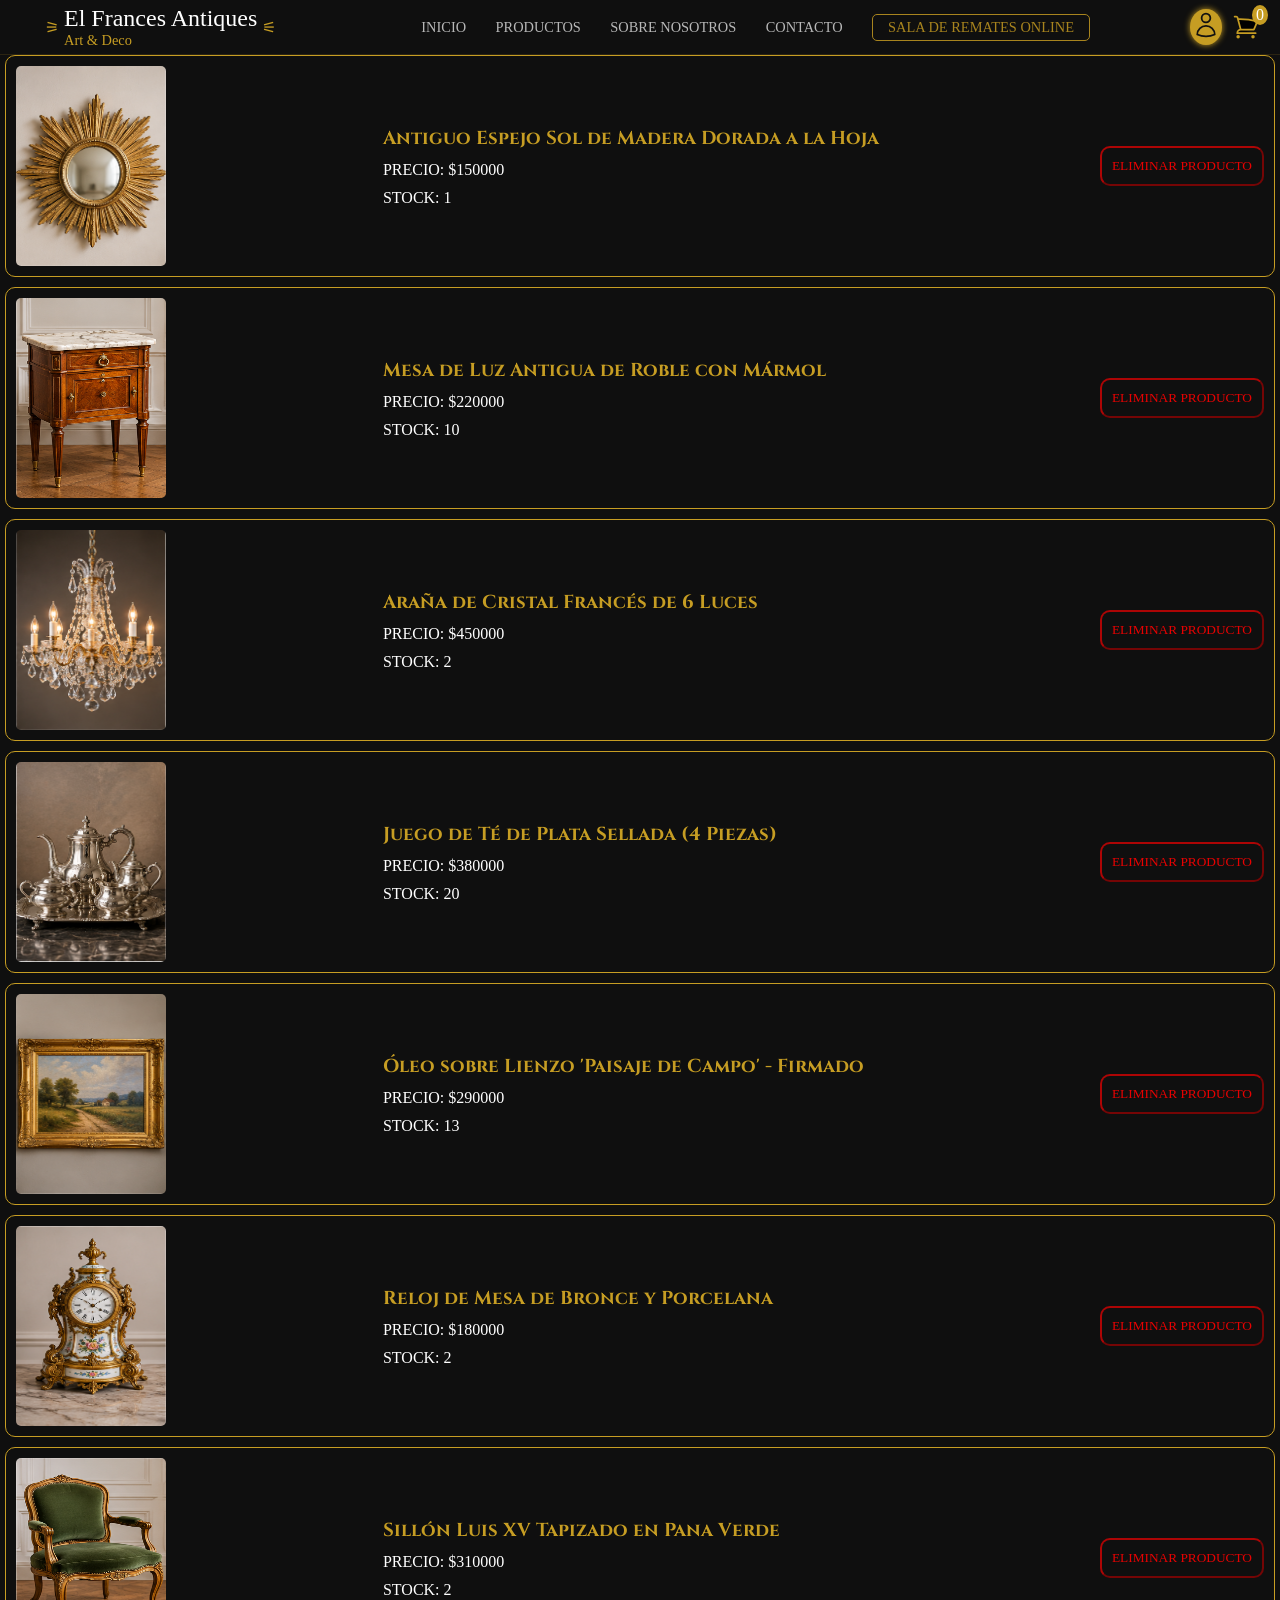
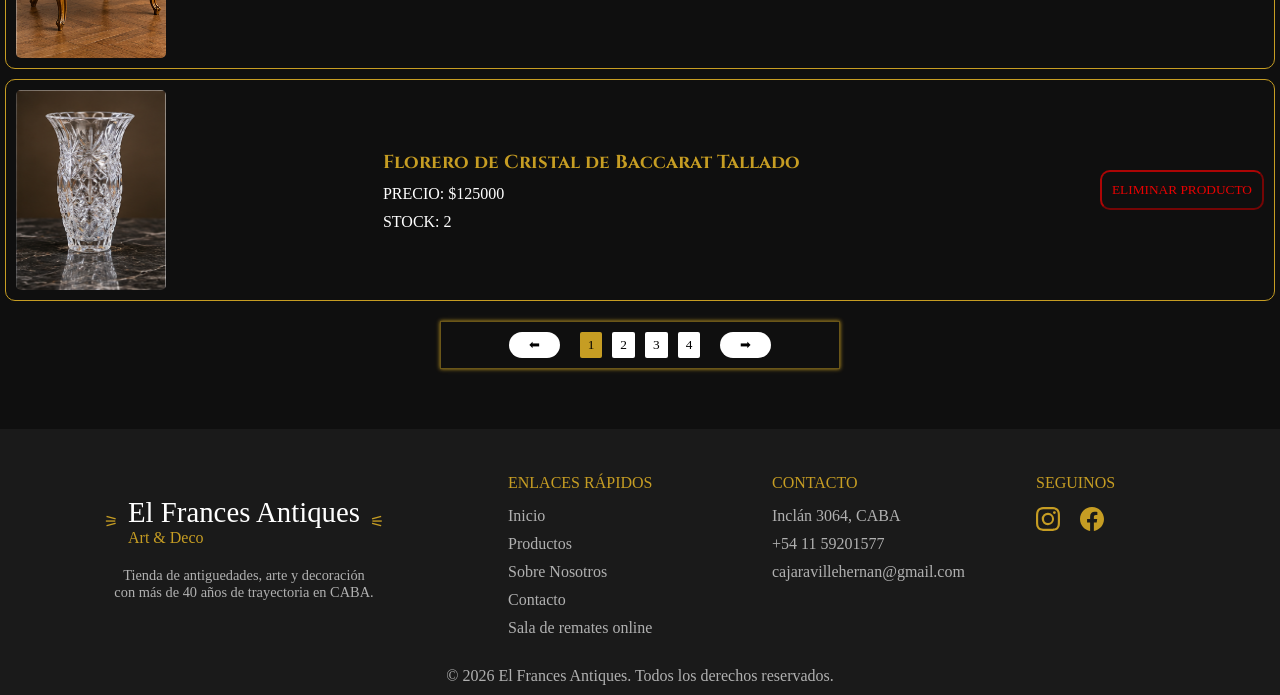
<file: pages/admin/eliminarProducto.html>
<!DOCTYPE html>
<html lang="en">

<head>
    <meta charset="UTF-8">
    <meta name="viewport" content="width=device-width, initial-scale=1.0">
    <link rel="icon" type="image/png" href="../../img/faviconSubastas32x32.png">
    <link rel="stylesheet" href="../../css/style.css">
    <link rel="stylesheet" href="../../css/eliminarProducto.css">
    <title>El Frances Antiques || Art & Deco | Admin - Crear Producto</title>
</head>

<body>
    <header class="header-nav">
        <div class="header">
            <span class="header__logo-icon">&#9886;</span>
            <div class="header__logo-text">
                <a class="header_logo-link" href="">
                    <span class="header__logo-title">El Frances Antiques</span>
                    <span class="header__logo-subtitle">Art & Deco</span>
                </a>
            </div>
            <span class="header__logo-icon">&#9887;</span>
        </div>
        <nav class="navbar">
            <ul class="navbar__lista">
                <a href="../../index.html">
                    <li class="navbar__link">INICIO</li>
                </a>
                <a href="../../index.html#productos">
                    <li class="navbar__link">PRODUCTOS</li>
                </a>
                <a href="../../index.html#nosotros">
                    <li class="navbar__link">SOBRE NOSOTROS</li>
                </a>
                <a href="../../index.html#contacto">
                    <li class="navbar__link">CONTACTO</li>
                </a>
                <a id="is-admin" class="is-admin" href="../admin.html">
                    <li class="navbar__link">ADMIN</li>
                </a>
                <a href="https://elfrancesantiques.com.ar/sistema/app_Login/" target="_blank" rel="noreferrer noopener">
                    <li class="navbar__link navbar__link--remate">
                        SALA DE REMATES ONLINE
                    </li>
                </a>
            </ul>
        </nav>
        <div id="login"
            style="display: flex; flex-direction: column; align-items: center; justify-content: center; margin-right: 10px;">
            <div id="user_log-icon" title="iniciar sesion"
                style="background-color: #c69d23; border-radius: 50%; padding: 2px; box-shadow: 0 0 6px 0 #c69d23; cursor: pointer;">
                <svg xmlns="http://www.w3.org/2000/svg" fill="none" viewBox="0 0 24 24" width="28px" heigth="28px"
                    stroke-width="1.5" stroke="#111111" class="size-6">
                    <path stroke-linecap="round" stroke-linejoin="round"
                        d="M15.75 6a3.75 3.75 0 1 1-7.5 0 3.75 3.75 0 0 1 7.5 0ZM4.501 20.118a7.5 7.5 0 0 1 14.998 0A17.933 17.933 0 0 1 12 21.75c-2.676 0-5.216-.584-7.499-1.632Z" />
                </svg>
            </div>
            <span id="user_name"
                style="text-transform: uppercase; font-size: 0.65rem; letter-spacing: 1.2px; color: #c69d23;"></span>
            <button class="btn__logOut is-logged" title="Cerrar Sesion">Cerrar Sesion</button>
        </div>
        <div
            style="position: relative; margin-right: 20px; display: flex; justify-content: center; align-items: center; cursor: pointer;">
            <svg xmlns="http://www.w3.org/2000/svg" fill="#000" viewBox="0 0 24 24" stroke-width="1.5" width="28px"
                heigth="28px" stroke="#c69d23" class="size-6">
                <path stroke-linecap="round" stroke-linejoin="round"
                    d="M2.25 3h1.386c.51 0 .955.343 1.087.835l.383 1.437M7.5 14.25a3 3 0 0 0-3 3h15.75m-12.75-3h11.218c1.121-2.3 2.1-4.684 2.924-7.138a60.114 60.114 0 0 0-16.536-1.84M7.5 14.25 5.106 5.272M6 20.25a.75.75 0 1 1-1.5 0 .75.75 0 0 1 1.5 0Zm12.75 0a.75.75 0 1 1-1.5 0 .75.75 0 0 1 1.5 0Z" />
            </svg>
            <span id="cuantity__products"
                style="position: absolute; top: -8px; right: -8px; background-color: #c69d23; border-radius: 50%; padding: 1px 4px;">0</span>
        </div>
        <div class="header__menu-container">
            <svg xmlns="http://www.w3.org/2000/svg" fill="none" viewBox="0 0 24 24" stroke-width="1.5" height="25px"
                stroke="#c69d23" class="size-6">
                <path stroke-linecap="round" stroke-linejoin="round"
                    d="M3.75 5.25h16.5m-16.5 4.5h16.5m-16.5 4.5h16.5m-16.5 4.5h16.5" />
            </svg>
        </div>
    </header>

    <main>
        <div id="log_contain" class="login__blur">
            <div class="login__modal">
                <form class="log__form" action="">
                    <label class="log_title" for="log-email">Email</label>
                    <input class="log__input" name="log-email" id="log-email" type="email" required>
                    <label class="log_title" for="log-password">Contraseña</label>
                    <input class="log__input" name="log-password" id="log-password" type="password" required>
                    <button id="login_btn" class="log__btn" type="submit">iniciar sesion</button>
                    <div style="text-align: center; margin-top: 10px; font-size: 0.8rem;">
                        <span>Todavia no te registraste?</span>
                        <a href="/index.html"
                            style="color: #c69d23; text-decoration: underline; cursor: pointer;">Registrarse!</a>
                    </div>
                </form>
            </div>
        </div>
        <section id="eliminarProducto" class="section__eliminarProducto">
        </section>
        <div class="paginacion__container">
            <div class="paginacion">
                <button class="btn__paginacion" id="prev">⬅</button>
                <div class="btn__number-container" id="number__pagination">
                </div>
                <button class="btn__paginacion" id="next">➡</button>
            </div>
        </div>
    </main>
    <footer>
        <div class="footer__container">
            <div class="footer footer__colum">
                <div class="footer__logo-text">
                    <span class="footer__logo-icon">&#9886;</span>
                    <a class="footer_logo-link" href="">
                        <p class="footer__logo-title">El Frances Antiques</p>
                        <span class="footer__logo-subtitle">Art & Deco</span>
                    </a>
                    <span class="footer__logo-icon">&#9887;</span>
                </div>
                <p class="footer__icon-parrafo">Tienda de antiguedades, arte y decoración con más de 40 años de
                    trayectoria en
                    CABA.</p>
            </div>
            <div class="footer__colum footer__enlances-container">
                <span class="footer__enlaces-title footer__title">Enlaces rápidos</span>
                <ul class="footer__enlaces">
                    <li class="footer__list-link"><a href="../index.html">Inicio</a></li>
                    <li class="footer__list-link"><a href="../index.html#productos">Productos</a></li>
                    <li class="footer__list-link"><a href="../index.html#nosotros">Sobre Nosotros</a></li>
                    <li class="footer__list-link"><a href="../index.html#contacto">Contacto</a></li>
                    <li class="footer__list-link"><a href="https://elfrancesantiques.com.ar/sistema/app_Login/"
                            target="_blank">Sala de remates online</a></li>
                </ul>
            </div>
            <div class="footer__colum">
                <span class="footer__contacto-title footer__title">Contacto</span>
                <div class="footer__ubicacion">
                    <span>Inclán 3064, CABA </span>
                    <span>+54 11 59201577 </span>
                    <span>cajaravillehernan@gmail.com </span>
                </div>
            </div>
            <div class="footer__colum">
                <span class="footer__title">Seguinos</span>
                <div class="footer__icon-container">
                    <div class="footer__icon">
                        <a href="https://www.instagram.com/elfrancesantiques" target="_blank" rel="noopener">
                            <svg xmlns="http://www.w3.org/2000/svg" width="24" height="24" fill="none"
                                class="bi bi-instagram" viewBox="0 0 16 16">
                                <path
                                    d="M8 0C5.829 0 5.556.01 4.703.048 3.85.088 3.269.222 2.76.42a3.9 3.9 0 0 0-1.417.923A3.9 3.9 0 0 0 .42 2.76C.222 3.268.087 3.85.048 4.7.01 5.555 0 5.827 0 8.001c0 2.172.01 2.444.048 3.297.04.852.174 1.433.372 1.942.205.526.478.972.923 1.417.444.445.89.719 1.416.923.51.198 1.09.333 1.942.372C5.555 15.99 5.827 16 8 16s2.444-.01 3.298-.048c.851-.04 1.434-.174 1.943-.372a3.9 3.9 0 0 0 1.416-.923c.445-.445.718-.891.923-1.417.197-.509.332-1.09.372-1.942C15.99 10.445 16 10.173 16 8s-.01-2.445-.048-3.299c-.04-.851-.175-1.433-.372-1.941a3.9 3.9 0 0 0-.923-1.417A3.9 3.9 0 0 0 13.24.42c-.51-.198-1.092-.333-1.943-.372C10.443.01 10.172 0 7.998 0zm-.717 1.442h.718c2.136 0 2.389.007 3.232.046.78.035 1.204.166 1.486.275.373.145.64.319.92.599s.453.546.598.92c.11.281.24.705.275 1.485.039.843.047 1.096.047 3.231s-.008 2.389-.047 3.232c-.035.78-.166 1.203-.275 1.485a2.5 2.5 0 0 1-.599.919c-.28.28-.546.453-.92.598-.28.11-.704.24-1.485.276-.843.038-1.096.047-3.232.047s-2.39-.009-3.233-.047c-.78-.036-1.203-.166-1.485-.276a2.5 2.5 0 0 1-.92-.598 2.5 2.5 0 0 1-.6-.92c-.109-.281-.24-.705-.275-1.485-.038-.843-.046-1.096-.046-3.233s.008-2.388.046-3.231c.036-.78.166-1.204.276-1.486.145-.373.319-.64.599-.92s.546-.453.92-.598c.282-.11.705-.24 1.485-.276.738-.034 1.024-.044 2.515-.045zm4.988 1.328a.96.96 0 1 0 0 1.92.96.96 0 0 0 0-1.92m-4.27 1.122a4.109 4.109 0 1 0 0 8.217 4.109 4.109 0 0 0 0-8.217m0 1.441a2.667 2.667 0 1 1 0 5.334 2.667 2.667 0 0 1 0-5.334" />
                            </svg>
                        </a>
                    </div>
                    <div class="footer__icon">
                        <a href="https://www.facebook.com/elfrancesantiques" target="_blank" rel="noopener">
                            <svg xmlns="http://www.w3.org/2000/svg" width="24" height="24" fill="none"
                                class="bi bi-facebook" viewBox="0 0 16 16">
                                <path
                                    d="M16 8.049c0-4.446-3.582-8.05-8-8.05C3.58 0-.002 3.603-.002 8.05c0 4.017 2.926 7.347 6.75 7.951v-5.625h-2.03V8.05H6.75V6.275c0-2.017 1.195-3.131 3.022-3.131.876 0 1.791.157 1.791.157v1.98h-1.009c-.993 0-1.303.621-1.303 1.258v1.51h2.218l-.354 2.326H9.25V16c3.824-.604 6.75-3.934 6.75-7.951" />
                            </svg>
                        </a>
                    </div>
                </div>
            </div>
        </div>
        <div>
            <p style="margin-top: 30px; text-align: center;color: #ffffffa8; padding-bottom: 10px;">© 2026
                El Frances Antiques. Todos los derechos
                reservados.</p>
        </div>
    </footer>
</body>
<script type="module" src="../../js/admin/mainAdmin.js"></script>
<script type="module" src="../../js/cart/cart.js"></script>
<script type="module" src="../../js/admin/eliminarProducto.js"></script>
<script type="module" src="../../js/login/login.js"></script>

</html>
</file>
<file: css/style.css>
@import url("https://fonts.googleapis.com/css2?family=Cinzel:wght@400;500;600&family=Cormorant+Garamond:wght@400;500;600&family=Montserrat:wght@300;400;500&display=swap");

* {
  margin: 0;
  padding: 0;
  box-sizing: border-box;
}

:root {
  --bg-color-800: #0f0f0f;
  --bg-color-600: #1a1a1a;
  --bg-color-400: #333333;
  --bg-btn: #c69d23;

  --brd-color: #a8841e;

  --text-color-500: #c69d23;
  --tex-color-300: #7a8a7f;
  --text-color-200: #e0e0e0;
  --text-color-100: #fff;

  --br-100: 100%;

  --icon-color: #c69d23;

  --font-family-title: "Cinzel", serif;
  --font-family-subtitle: "Cormorant Garamond", serif;
  --font-family-text: "Playfair Display", serif;
}

h1,
h2,
h3 {
  font-family: var(--font-family-title);
}

h4,
h5,
h6 {
  font-family: var(--font-family-subtitle);
}

p,
span,
a,
button,
li {
  font-family: var(--font-family-text);
  text-decoration: none;
  color: var(--text-color-100);
}

body {
  background-color: #0f0f0f;
}

.header-nav {
  position: sticky;
  top: 0;
  z-index: 10;
  display: flex;
  justify-content: space-between;
  align-items: center;
  background-color: var(--bg-color-800);
  color: var(--text-color-100);
  border-bottom: 1px solid rgba(198, 157, 35, 0.15);
}

.header {
  display: flex;
  align-items: center;
  gap: 5px;
  margin-left: 40px;
  padding: 5px;
}

.header__logo-icon {
  color: var(--icon-color);
}

.header_logo-link {
  display: flex;
  flex-direction: column;
  justify-content: center;
}

.header__logo-title {
  font-size: 1.5rem;
  font-weight: 400;
}

.header__logo-subtitle {
  font-size: 0.9rem;
  color: var(--text-color-500);
  font-weight: 200;
}

.navbar {
  flex: 1;
  margin: 0 40px 0 80px;
  padding: 0 60px;
}

.navbar__lista {
  display: flex;
  justify-content: space-between;
  align-items: center;
  font-size: 0.95rem;
}

.navbar__link {
  list-style: none;
  font-size: 0.9rem;
  color: var(--tex-color-200);
  opacity: 0.7;
  font-weight: 100;
  cursor: pointer;
  position: relative;
  transition: all 0.4s ease-in-out;

  &:hover {
    opacity: 1;
    color: var(--text-color-500);
  }
}

/* =============================== 
 animaciones del nav link 
===============================*/

.navbar__link::after {
  content: "";
  position: absolute;
  left: 0;
  bottom: 0;
  width: 100%;
  height: 2px;
  background-color: var(--brd-color);
  transform: scaleX(0);
  transform-origin: bottom left;
  transition: transform 0.4s ease-in-out;
}

.navbar__link:hover::after {
  transform: scaleX(1);
}

.navbar__link--remate {
  opacity: 1;
  border: 1px solid var(--brd-color);
  border-radius: 5px;
  padding: 4px 15px;
  color: var(--brd-color);
  cursor: pointer;
  z-index: 1;
}

/* =============================== 
 animaciones del btn 
===============================*/

.navbar__link--remate::before {
  content: "";
  position: absolute;
  inset: 0;

  background-color: var(--brd-color);

  transform: scaleX(0);
  transform-origin: left;
  transition: transform 0.4s ease-in-out;

  z-index: -1;
}

.navbar__link--remate:hover::before {
  transform: scaleX(1);
}

.navbar__link--remate:hover {
  color: var(--text-color-100);
}

.header__menu-container {
  display: flex;
  border: 1px solid #c69d2322;
  background-color: #c69d2322;
  justify-content: center;
  margin-right: 20px;
  padding: 2px;
  border-radius: 5px;
  display: none;
}

@media (max-width:1100px) {
  .navbar {
    margin: 0;
    padding: 0 40px;
  }
}

@media (max-width:950px) {
  .header {
    margin-left: 20px;
  }

  .header__logo-title {
    font-size: 1.2rem;
  }

  .navbar__link {
    font-size: 0.8rem;
  }
}

@media (max-width:850px) {
  .header__logo-title {
    font-size: 1rem;
  }

  .header__logo-subtitle {
    font-size: 0.8rem;
  }

  .navbar__link {
    font-size: 0.75rem;
  }
}

@media (max-width:800px) {
  .header__logo-title {
    font-size: 1.4rem;
  }

  .header__logo-subtitle {
    font-size: 1rem;
  }

  .navbar {
    display: none;
  }

  .header__menu-container {
    display: flex;
  }
}

/* =============================== 
            HERO
===============================*/

.hero {
  height: calc(100vh - 55px);
  background:
    radial-gradient(circle at 50% 50%,
      rgba(198, 157, 35, 0.12),
      transparent 30%),
    linear-gradient(135deg, #0f0f0f, #1a1a1a);
  display: flex;
  flex-direction: column;
  align-items: center;
  padding-top: 6rem;
  gap: 40px;
}

.hero__title {
  font-size: 4.2rem;
  color: var(--text-color-100);
  font-weight: 600;
  position: relative;
  letter-spacing: 2px;
}

.hero__title::before {
  content: "";
  height: 2px;
  width: 80px;
  position: absolute;
  bottom: -10px;
  right: 50%;
  transform: translateX(50%);
  background-color: var(--bg-btn);
}

.hero__sub-title {
  color: var(--text-color-500);
  font-weight: 300;
  font-size: 1.4rem;
  letter-spacing: 5px;
}

.hero__parrafo-container {
  text-align: center;
  color: var(--tex-color-300);
  opacity: 0.7;
  font-size: 1.1rem;
  font-weight: 200;
  letter-spacing: 1px;
  line-height: 30px;
}

.hero__btn {
  width: 120px;
  font-size: 0.9rem;
  padding: 10px 0;
  color: #0f0f0fcb;
  background-color: var(--bg-btn);
  border: none;
  border-radius: 3px;
  cursor: pointer;
  transition: transform 0.2 ease-in-out;
}

.hero__btn:active {
  transform: scale(0.98);
}

@media (max-width: 950px) {
  .hero__title {
    font-size: 3.5rem;
  }

  .hero__sub-title {
    font-size: 1.2rem;
  }

  .hero__parrafo-container {
    font-size: 0.9rem;
  }
}

@media (max-width: 750px) {
  .hero__title {
    font-size: 2.5rem;
  }

  .hero__sub-title {
    font-size: 1rem;
  }

  .hero__parrafo-container {
    font-size: 0.8rem;
  }
}

@media (max-width: 600px) {
  .hero__title {
    font-size: 2rem;
  }

  .hero__sub-title {
    font-size: 0.9rem;
  }

  .hero__btn {
    font-size: 0.7rem;
  }
}

@media (max-width:500px) {
  .hero {
    justify-content: center;
  }

  .hero__sub-title,
  .hero__title {
    text-align: center;
  }
}

@media (max-width:400px) {
  .hero__title {
    font-size: 1.4rem;
  }

  .hero__sub-title {
    font-size: 0.6rem;
  }
}

/* =============================== 
            NOSOTROS
===============================*/

.nosotros {
  min-height: 100vh;
  padding: 4rem 0 0;
  display: flex;
  flex-direction: column;
  align-items: center;
  gap: 60px;
  background-color: var(--bg-color-600);
}

.nosotros__title {
  font-size: 2.6rem;
  color: var(--text-color-500);
  font-weight: 600;
  letter-spacing: 2px;
  position: relative;
}

.nosotros__title::before {
  content: "";
  background-color: var(--bg-btn);
  position: absolute;
  bottom: -15px;
  height: 2px;
  width: 60px;
  right: 50%;
  transform: translateX(50%);
}

.nosotros__article-img-contain {
  display: flex;
  flex-wrap: wrap;
  justify-content: center;
  gap: 60px;
}


.nosotros__article-img {
  object-fit: cover;
  max-height: 400px;
  border: 1px solid var(--brd-color);
  box-shadow: 0 2px 12px rgba(198, 157, 35, 0.3);
  border-radius: 5px;
}

.nosotros__article-info-contain {
  display: flex;
  flex-direction: column;
  gap: 30px;
}

.nosotros__artice-info-title {
  font-size: 1.2rem;
  color: var(--text-color-500);
  letter-spacing: 1px;
  font-weight: 300;
}

.nosotros__parrafo-contain p {
  opacity: 0.5;
  text-align: justify;
  letter-spacing: 1px;
  line-height: 20px;
}

.nosotros-suscribite {
  display: flex;
  flex-direction: column;
  gap: 15px;
  border: 1px solid var(--brd-color);
  width: 90%;
  padding: 1rem 0 1rem 1rem;
  border-radius: 5px;
  background-color: #e4b32d11;
  margin-bottom: 10px;
}

.nosotros-suscribite__title {
  color: var(--text-color-500);
  letter-spacing: 2px;
  font-size: 1rem;
  font-weight: 900;
}

.nosotros-suscribite--form {
  display: flex;
  gap: 5px;
  justify-content: space-between;

  input {
    flex: 2;
    border-radius: 2px;
    outline: none;
    border: 1px solid var(--brd-color);
    padding: 10px;
    background-color: #333;
  }
}

.nosotros__form-btn {
  flex: 0.5;
  margin-right: 20px;
  border-radius: 5px;
  background-color: var(--bg-btn);
  border: none;
  color: #0f0f0fcb;
  font-size: 0.7rem;
  letter-spacing: 0.6px;
  transition: transform 0.2s ease-in-out;
  cursor: pointer;
}

.nosotros__form-btn:active {
  transform: scale(0.96);
}

@media (max-width:900px) {
  .nosotros {
    padding-top: 20px;
  }

  .nosotros__title {
    font-size: 2rem;
  }

  .nosotros__article-img-contain {
    gap: 30px;
  }

  .nosotros__article-info-contain {
    gap: 20px;
  }
}

@media (max-width: 600px) {

  .nosotros__title {
    font-size: 1.6rem;
  }

  .nosotros__article-info-contain {
    padding-inline: 20px;
  }

  .nosotros__artice-info-title {
    font-size: 1rem;
  }

  .nosotros__parrafo-contain {
    font-size: 0.9rem;
    flex-wrap: wrap;
  }

  .nosotros-suscribite {
    width: 100%;
    padding: 10px;
  }
}

/* =============================== 
            CONTACTO
===============================*/

.section__contacto {
  min-height: 100vh;
  display: flex;
  flex-direction: column;
  align-items: center;
}

.section__contacto-header {
  display: flex;
  flex-direction: column;
  align-items: center;
  flex-wrap: wrap;
}

.section__contacto-title {
  font-size: 2.6rem;
  color: var(--text-color-500);
  position: relative;
  padding-top: 10px;
}

.section__contacto-title::before {
  content: "";
  height: 2px;
  width: 80px;
  position: absolute;
  bottom: -6px;
  right: 50%;
  transform: translateX(50%);
  background-color: var(--bg-btn);
}

.section__contacto-parrafo {
  padding: 1rem 0;
  font-size: 1.2rem;
  color: #999;
  text-wrap: wrap;
}

.section__form-container {
  display: flex;
  align-items: center;
  width: 100%;
  height: 100%;
  padding-inline: 40px;
}

.section__form {
  display: flex;
  flex-direction: column;
  width: 50%;
  height: 98%;
  background-color: var(--bg-color-600);
  padding: 10px;
  border-radius: 5px;
}

.section__label {
  color: var(--text-color-500);
  text-transform: uppercase;
  font-weight: 300;
  font-size: 0.840rem;
  padding: 10px 0;
}

.section__input {
  height: 35px;
  margin: 5px 0;
  border-radius: 5px;
  border: none;
  outline: 1px solid var(--brd-color);
  background-color: var(--bg-color-400);
  padding-left: 5px;
  color: var(--text-color-200);
}

.section__input--select {
  color: var(--text-color-200);

  option {
    text-transform: uppercase;
  }
}

.section__input--textarea {
  height: 100px;
  resize: none;
  padding-top: 5px;
}

.section__btn {
  padding: 8px;
  max-height: 30px;
  border: none;
  background-color: var(--bg-btn);
  font-size: 1rem;
  color: #000;
  letter-spacing: 1px;
  margin: 5px 0;
  border-radius: 3px;
  cursor: pointer;
  transition: transform 0.2s ease-in-out;
}

.section__btn:active {
  transform: scale(0.98);
}

.section__article {
  display: flex;
  flex-direction: column;
  align-items: center;
  gap: 20px;
  flex: 1;
}

.section__card {
  background-color: var(--bg-color-600);
  padding: 20px;
  border-radius: 10px;
  width: 50%;
  height: 160px;
  border: 1px solid var(--brd-color);
}

.section__card-title {
  font-size: 0.9rem;
  font-weight: 500;
  color: var(--text-color-500);
}

.section__card-info {
  display: flex;
  align-items: center;
  gap: 5px;
  margin: 16px 0;
  font-size: 0.9rem;

  svg {
    height: 16px;
    width: 16px;
    object-fit: cover;
    stroke: var(--bg-btn);
  }
}

.section__card-info--horarios {
  align-items: start;

  div p,
  svg {
    margin: 5px;
  }
}

.section__card-info--redes svg {
  height: 25px;
  width: 25px;
}

.section__card-img {
  background-color: #0f0f0fe7;
  display: flex;
  align-items: center;
  padding: 10px;
  border-radius: 100%;
  margin-right: 10px;
}

@media (max-width: 1100px) {
  .section__card {
    padding: 10px;
  }

  .section__card-title {
    font-size: 0.82rem;
    font-weight: 600;
  }

  .section__card-info {
    margin: 12px 0;

    & a,
    p {
      font-size: 0.8rem;
      font-weight: 300;
    }
  }

  .section__card-info--redes svg {
    height: 20px;
    width: 20px;
  }
}

@media (max-width: 950px) {

  .section__card {
    min-height: 140px;
  }

  .section__card-title {
    font-size: 0.75rem;
  }

  .section__card-info {
    margin: 8px 0;

    & a,
    p {
      font-size: 0.7rem;
    }
  }

  .section__card-info--redes svg {
    height: 15px;
    width: 15px;
  }
}

@media (max-width: 800px) {
  .section__contacto-title {
    font-size: 2rem;
  }

  .section__contacto-parrafo {
    font-size: 1rem;
  }

  .section__form-container {
    flex-direction: column;
    gap: 40px;
  }

  .section__form {
    width: 100%;
  }

  .section__article {
    flex-direction: row;
    width: 100%;
  }

  .section__card-info--redes svg {
    height: 20px;
    width: 20px;
  }

  .section__card-info a,
  p {
    font-size: 0.6rem;
  }

  .section__card-info--redes svg {
    height: 15px;
    width: 15px;
  }

}

@media (max-width: 600px) {

  .section__form-container {
    padding-inline: 20px;
  }

  .section__contacto-title {
    font-size: 1.6rem;
  }

  .section__contacto-parrafo {
    text-align: center;
  }

  .section__card {
    padding: 8px;
  }

  .section__card-title {
    font-size: 0.6rem;
  }
}

@media (max-width:450px) {
  .section__card:nth-child(2) {
    display: none;
  }
}

@media (max-width:450px) {
  .nosotros-suscribite__title {
    font-size: 0.8rem;
  }

  .nosotros__form-btn {
    font-size: 0.6rem;
    padding-inline: 5px;
  }
}

/* =============================== 
            PRODUCTOS
===============================*/


.section__productos {
  min-height: calc(100vh - 100px);
  margin-bottom: 20px;
}

.section__title {
  text-align: center;
  color: #a8841e;
  margin-top: 20px;
  font-size: 2.6rem;
  position: relative;
}

.section__title::before {
  content: "";
  height: 2px;
  width: 80px;
  position: absolute;
  bottom: -6px;
  right: 50%;
  transform: translateX(50%);
  background-color: var(--bg-btn);
}

.container {
  display: flex;
  margin-top: 20px;
  align-items: flex-start;
}

.filtros {
  flex: 1;
  text-align: center;
}

.productos__container {
  flex: 3;
  display: flex;
  flex-wrap: wrap;
  gap: 25px;
  align-items: stretch;
}

.product__card {
  display: flex;
  flex-direction: column;
  width: 220px;
  padding: 4px;
  border: 1px solid #c69d2380;
  background-color: var(--bg-color-600);
}

.product__img {
  width: 100%;
  height: 220px;
  object-fit: cover;
  display: block;
}

.product__info {
  display: flex;
  flex-direction: column;
  align-items: center;
  justify-content: center;
  gap: 10px;
  margin: 5px 0;
  flex-grow: 1;
}

.product__title {
  color: var(--text-color-500);
  font-size: 1rem;
  text-align: center;
}

.product__precio {
  color: #fff;
  text-transform: uppercase;
  margin-top: auto;
}

.product__btn-carrito {
  opacity: 1;
  border: 1px solid var(--brd-color);
  border-radius: 5px;
  padding: 4px 15px;
  color: var(--brd-color);
  cursor: pointer;
  z-index: 1;
  background-color: transparent;
  position: relative;
  overflow: hidden;
  transition: color 0.6s ease, border-color 0.6s ease;
}

.product__btn-carrito::before {
  content: '';
  position: absolute;
  top: 0;
  left: 0;
  width: 100%;
  height: 100%;
  background-color: #c69d23;
  z-index: -1;
  transform: scaleX(0);
  transform-origin: left;
  transition: transform 0.6s ease;
}

.product__btn-carrito:hover {
  color: #ffffff;
}

.product__btn-carrito:hover::before {
  transform: scaleX(1);
}

/* =============================== 
            PAGINACION
===============================*/
.paginacion__container {
  display: flex;
  justify-content: center;
}

.paginacion {
  display: flex;
  justify-content: center;
  margin-top: 20px;
  gap: 20px;
  min-width: 400px;
  border: 1px solid #c69d2380;
  padding: 10px;
  box-shadow: 0px 0px 4px #c69d23;
}

.btn__paginacion {
  padding: 2px 20px;
  background-color: #fff;
  border: none;
  border-radius: 20px;
  color: black;
  transition: transform 0.2s ease-in-out;
  cursor: pointer;
}

.btn__number-container {
  display: flex;
  gap: 10px;
}

.btn__number-pagination {
  background-color: #fff;
  color: black;
  border: none;
  padding: 5px 8px;
  border-radius: 2px;
  transition: transform 0.2s ease-in-out;
  cursor: pointer;
}

.is-active {
  background-color: #c69d23;
}

.btn__paginacion:active,
.btn__number-pagination:active {
  transform: scale(0.96);
}

/* =============================== 
            WPP
===============================*/

.logo__wpp {
  position: fixed;
  bottom: 20px;
  right: 20px;
  background-color: #000;
  padding: 10px;
  border-radius: 50%;
  cursor: pointer;
  box-shadow: 0 0 8px 1px #25D366;
}

/* =============================== 
            FOOTER
===============================*/
footer {
  background-color: var(--bg-color-600);
  margin-top: 60px;
  padding-inline: 30px;
}

.footer__container {
  display: flex;
  gap: 50px;
}

.footer__colum {
  flex: 1;
  flex-wrap: wrap;
  padding-top: 30px;
}

.footer {
  display: flex;
  flex-direction: column;
  justify-content: center;
}

.footer__logo-text {
  display: flex;
  justify-content: center;
  align-items: center;
  gap: 10px;
}

.footer__logo-icon {
  color: var(--icon-color);
  align-content: center;
}

.footer__logo-title {
  font-size: 1.8rem;
}

.footer__logo-subtitle {
  color: var(--text-color-500);
}

.footer__icon-parrafo {
  font-size: 0.9rem;
  text-wrap: balance;
  text-align: center;
  color: #ffffffa8;
  margin-top: 20px;
}

.footer__title {
  color: var(--text-color-500);
  text-transform: uppercase;
  display: inline-block;
  margin: 15px 0;
}

.footer__enlaces {
  display: flex;
  flex-direction: column;
  gap: 10px;
  list-style: none;
}

.footer__list-link a {
  color: #ffffffa8;
  transition: all 0.3s ease-in-out;

  &:hover {
    color: #c69d23;
    text-decoration: underline;
  }
}

.footer__ubicacion {
  display: flex;
  flex-direction: column;
  gap: 10px;

  span {
    color: #ffffffa8;
  }
}

.footer__icon a svg {
  fill: var(--text-color-500);
  transition: transform 0.4s ease-in-out;

  &:active {
    transform: scale(0.94);
  }
}

.footer__icon-container {
  display: flex;
  gap: 20px;
}

@media (max-width: 1300px) {
  .footer__colum:nth-child(1) {
    flex: 2;
  }
}

@media (max-width:1000px) {
  .footer__logo-title {
    font-size: 1.4rem;
  }

  .footer__title {
    font-size: 0.8rem;
  }

  .footer__enlaces,
  span {
    font-size: 0.74rem;
  }
}

@media (max-width:870px) {
  .footer__logo-title {
    font-size: 1rem;
  }

  .footer__icon-parrafo {
    font-size: 0.74rem;
  }

  .footer__title {
    font-size: 0.77rem;
  }
}

@media (max-width:550px) {

  .footer__container {
    gap: 20px;
  }

  .footer__colum:nth-child(1) {
    flex: 1;
  }

  .footer__logo-title {
    font-size: 0.9rem;
  }

  .footer__logo-subtitle {
    font-size: 0.7rem;
  }

  .footer__logo-icon {
    display: none;
  }

  .footer__icon-container {
    gap: 0;
    justify-content: space-evenly;
  }

  .footer__icon a,
  svg {
    height: 15px;
    width: 15px;
  }
}

@media (max-width:450px) {
  .footer__container {
    flex-direction: column;
    gap: 0;
  }

  .footer__logo-title {
    font-size: 1.2rem;
  }

  .footer__logo-subtitle {
    font-size: 1rem;
  }


  .footer__icon-parrafo {
    text-align: start;
    font-size: 0.8rem;
    text-wrap: wrap;
  }

  .footer__colum:nth-child(1) {
    align-items: start;
  }

  .footer__title {
    font-size: 1rem;
  }

  .footer__list-link,
  .footer__ubicacion span {
    font-size: 0.8rem;
  }

  .footer__icon-container svg {
    height: 20px;
    width: 20px;
  }

  .footer__icon-container {
    gap: 20px;
    justify-content: start;
  }
}

/* =============================== 
            MODAL LOGIN
===============================*/

.login__blur {
  position: fixed;
  inset: 0;
  opacity: 0;
  visibility: hidden;
  pointer-events: none;
  transition: opacity 0.3s ease, visibility 0.3s ease;
  display: flex;
  justify-content: center;
  align-items: center;
  z-index: 10;
  backdrop-filter: blur(5px);
  background-color: rgba(0, 0, 0, 0.3);
}

.login__blur.is-active {
  opacity: 1;
  visibility: visible;
  pointer-events: auto;
}

.login__modal {
  width: 400px;
  padding: 2rem;
  background:
    radial-gradient(circle at 50% 50%,
      rgba(198, 157, 35, 0.12),
      transparent 90%),
    linear-gradient(130deg, #0f0f0f, #1a1a1a);
  border-radius: 10px;
}

.log__form {
  display: flex;
  flex-direction: column;
}

.log_title {
  color: #c69d23;
  text-transform: uppercase;
  font-weight: 300;
  margin-bottom: 5px;
}

.log__input {
  margin-bottom: 20px;
  border-radius: 5px;
  border: 1px solid #c69d23;
  outline: none;
  padding: 4px;
}

.log__btn {
  color: #000;
  padding: 4px;
  border-radius: 5px;
  border: 1px solid #c69d23;
  background-color: transparent;
  color: #c69d23;
  cursor: pointer;
  text-transform: uppercase;
}

.is-admin{
  display: none;
}

.is-logged{
  display: none;
}

.btn__logOut{
  border: 1px solid var(--brd-color);
  background-color: transparent;
  color: #c69d23;
  padding: 2px;
  border-radius: 5px;
  margin-top: 5px;
  width: 100%;
  cursor: pointer;
  transition: transform 0.3s ease-in-out;
}

.btn__logOut:active{
  transform: scale(0.98);
}
</file>
<file: css/admin.css>
.admin__main {
    height: calc(100vh - 361px);
}

.panel__admin {
    display: flex;
    justify-content: center;
    height: 100%;
    margin: 20px 0; 
}

.admin__options {
    display: flex;
    flex-direction: column;
    justify-content: center;
    align-items: center;
    gap: 20px;
    height: 100%;
    width: 300px;
    border: 1px solid #C69D23;
    box-shadow: 0 0 10px 0 #C69D23;
}

.admin__btn{
    width: 200px;
    padding: 8px;
    border-radius: 5px;
    background-color: transparent;
    border: 1px solid #C69D23;
    cursor: pointer;
    transition: transform 0.2s ease-in-out;
    & a{    
        color: #C69D23;
        text-transform: uppercase;
    }
}

.admin__btn:active{
    transform: scale(0.98);
}

footer {
    margin-top: 20px;
}
</file>
<file: css/crearProducto.css>
.admin__crearProducto{
    min-height: calc(100vh - 389px);
    display: flex;
    flex-direction: column;
    align-items: center;
    justify-content: center;
}

.admin__formContainer{
    margin-top: 20px;
}

.admin__form{
    display: flex;
    flex-direction: column;
    gap: 10px;
    height: 100%;
    border: 1px solid #a8841e;
    padding: 40px 50px;
    border-radius: 10px;
    box-shadow: 0 0 8px 0 #c69d23;
}

.admin__campo{
    display: flex;
    flex-direction: column;
    gap: 4px;
    color: #c69d23;
    font-weight: 400;
    text-transform: uppercase;
}

.admin__form-input{
    border: none;
    padding: 4px;
    border-radius: 5px;
    outline: 2px solid #c69d23;   
}

.admin__form-btn{
    margin-top: 10px;
    border-radius: 5px;
    padding: 6px;
    border: 1px solid #c69d23;
    background-color: transparent;
    color: #c69d23;
    text-transform: uppercase;
    cursor: pointer;
    transition: transform 0.3s ease-in-out;
}

.admin__form-btn:active{
    transform: scale(0.98);
}
</file>
<file: css/eliminarProducto.css>
.section__eliminarProducto {
    min-height: calc(100vh - 389px);
    display: flex;
    flex-direction: column;
    justify-content: center;
    gap: 10px;
}

.eliminarProducto__container {
    display: flex;
    align-items: center;
    justify-content: space-between;
    flex-wrap: wrap;
    padding: 10px;
    border: 1px solid #c69d23;
    border-radius: 10px;
    margin-inline: 5px;
}

.eliminarProducto__img {
    height: 200px;
    width: 150px;
    border-radius: 5px;
}

.eliminarProducto__info {
    display: flex;
    flex-direction: column;
    flex-wrap: wrap;
    width: 500px;
    gap: 10px;
    color: #c69d23;
    font-weight: 400;
}

.eliminarProducto__btn {
    position: relative;
    background-color: transparent;
    text-transform: uppercase;
    cursor: pointer;
    overflow: hidden;
    outline: none;
    padding: 10px;
    border-radius: 10px;
    border-color: #ff0000a8;
    color: #ff0000e5;
    transition: all 0.3s ease-in-out;
}

.eliminarProducto__btn::before {
    content: "";
    position: absolute;
    top: 0;
    left: 0;
    width: 0;
    height: 100%;
    background-color: #ff0000a8;
    z-index: -1;
    transition: all 0.35s ease;
}

.eliminarProducto__btn:hover {
    color: #ffffff;
    animation: giroSutil 1s ease-in-out infinite;
}

.eliminarProducto__btn:hover::before {
    width: 100%;
}

@keyframes giroSutil {
    0% {
        transform: rotate(0deg) scale(1);
    }

    25% {
        transform: rotate(2deg) scale(1.05);
    }

    50% {
        transform: rotate(0deg) scale(1);
    }

    75% {
        transform: rotate(-2deg) scale(1.03);
    }

    100% {
        transform: rotate(0deg) scale(1);
    }
}
</file>
